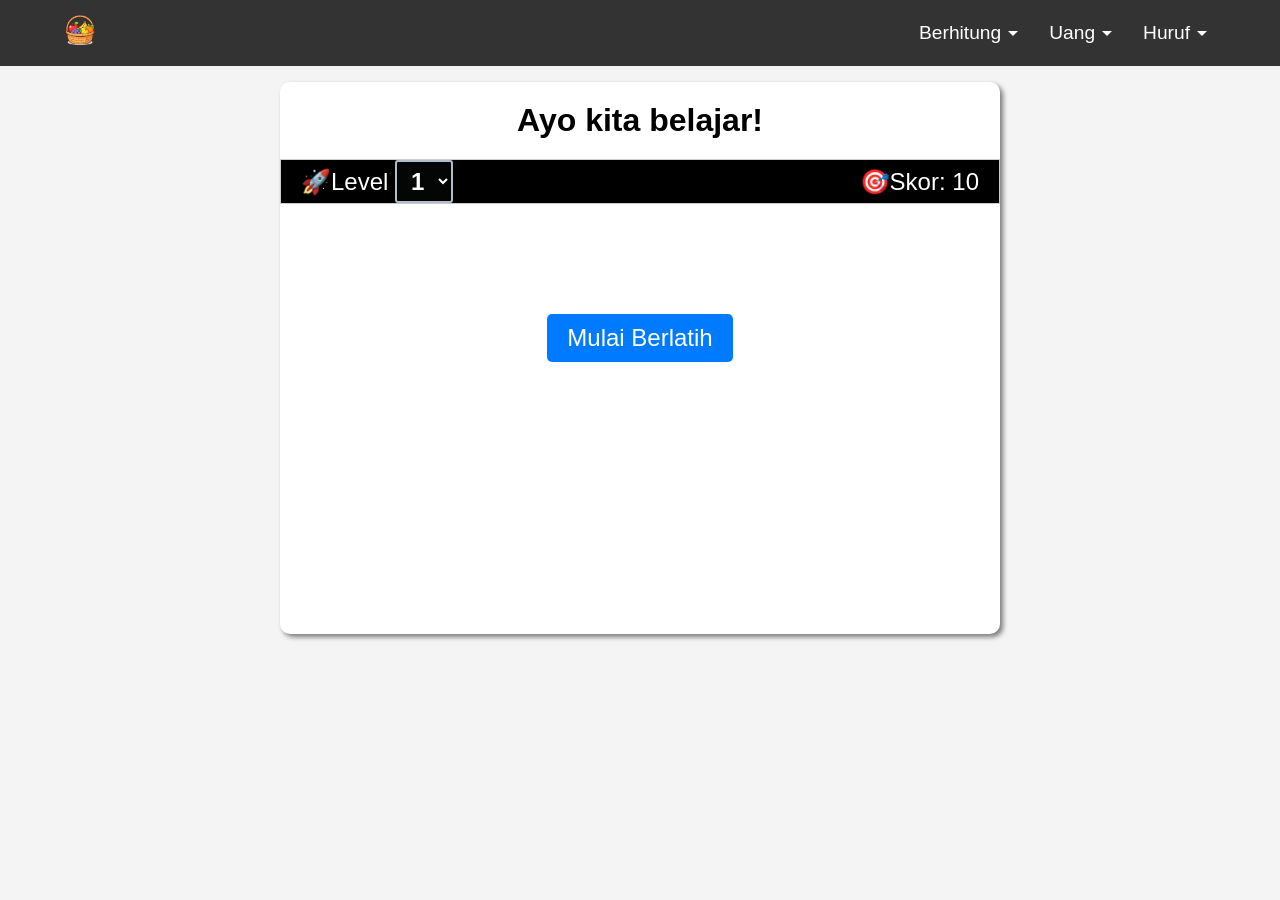
<file: index.html>
<!DOCTYPE html>
<html lang="en">

<head>
    <meta charset="UTF-8">
    <meta name="viewport" content="width=device-width, initial-scale=1.0">
    <title>Berhitung</title>
    <link rel="stylesheet" href="style.css">
</head>

<body>
    <nav class="navbar">
        <div class="container">
            <div class="logo">
                <img src="keranjang.png" alt="">
            </div>
            <div class="laysubmenu">
                <div class="dropdown">
                    <button class="dropbtn" onclick="show(this)">
                        <span>Berhitung</span>
                        <svg xmlns="http://www.w3.org/2000/svg" height="24px" viewBox="0 -960 960 960" width="24px"
                            fill="#5f6368">
                            <path d="M480-360 280-560h400L480-360Z" />
                        </svg></button>
                    <div class="dropdown-content">
                        <div>
                            <ul>
                                <li><a href="index.html" class="active">🔢Hitung Buah</a></li>
                                <li><a href="tambah.html">➕Penjumlahan</a></li>
                                <li><a href="kurang.html">➖Pengurangan</a></li>
                            </ul>
                        </div>
                    </div>
                </div>

                <div class="dropdown">
                    <button class="dropbtn" onclick="show(this)">
                        <span>Uang</span>
                        <svg xmlns="http://www.w3.org/2000/svg" height="24px" viewBox="0 -960 960 960" width="24px"
                            fill="#5f6368">
                            <path d="M480-360 280-560h400L480-360Z" />
                        </svg>
                    </button>

                    <div class="dropdown-content">
                        <div>
                            <ul>
                            <li><a href="uang.html">💸Tebak Uang</a></li>
                            <li><a href="jmluang.html">💰Jumlah Uang</a></li>
                            <li><a href="beriuang.html">💰Beri Uang</a></li>
                            
                            </ul>
                        </div>
                    </div>

                </div>

                <div class="dropdown">
                    <button class="dropbtn" onclick="show(this)">
                        <span>Huruf</span>
                        <svg xmlns="http://www.w3.org/2000/svg" height="24px" viewBox="0 -960 960 960" width="24px"
                            fill="#5f6368">
                            <path d="M480-360 280-560h400L480-360Z" />
                        </svg>
                    </button>
                    <div class="dropdown-content">
                        <div>
                            <ul>
                            <li><a href="tebakhuruf.html">Tebak Huruf</a></li>
                            <li><a href="ejakata.html">Eja Kata</a></li>
                            </ul>
                        </div>
                    </div>
                </div>
            </div>

            <div class="hamburger">
                <span></span>
                <span></span>
                <span></span>
            </div>
        </div>
    </nav>
    <main>
        <h1>Ayo kita belajar!</h1>
        <div class="submenu">
            <div class="leveldiv">
                <label for="level">🚀Level</label>
                <select name="level" id="level">
                    <option value="1">1</option>
                    <option value="2">2</option>
                    <option value="3">3</option>
                    <option value="4">4</option>
                </select>
            </div>
            <div id="info-skor">🎯Skor: 10</div>
        </div>
        <div class="main-content">
            
            <div class="dflex"><button id="next" class="btn btn-primary">Mulai Berlatih</button></div>            
            <div class="response hilang">👎🏻 salah</div>
            <div class="soal-emoji dflex hilang"></div>
            <div class="pilihan dflex hilang">
                <button class="btnpilihan btn">2</button>
                <button class="btnpilihan btn">3</button>
                <button class="btnpilihan btn">4</button>
                <button class="btnpilihan btn">5</button>
            </div>
        </div>
    </main>
    <script src="script.js"></script>
    <script>
        const next = document.getElementById('next')
        
        const level = document.getElementById("level")
        const buah = ["🍎", "🍏", "🍐", "🍊", "🍋", "🍌", "🍉", "🍓", "🥭", "🍍", "🥝", "🍅"]
        const emoji = document.querySelector('.soal-emoji')
        const pilihan = document.querySelector(".pilihan")
        const infoSkor = document.getElementById("info-skor")
        const response =document.querySelector(".response")
        let index = 0
        let skor = 0
        let level_1 = [2, 3, 4, 5, 6, 7]
        let level_2 = [5, 6, 7, 8, 9, 10]
        let level_3 = [8, 9, 10, 11, 12, 13]
        let level_4 = [10, 11, 12, 13, 14, 15]
        let soal_acak = []
        let index_soal = 0
        let curlevel = 1

        next.addEventListener('click', e => {
            if (index_soal == 0) {
                curlevel = level.value
                soal_acak = cekLevel(curlevel)
                emoji.classList.remove("hilang")
                pilihan.classList.remove("hilang")
            }
            if (index_soal < soal_acak.length) {
                next.classList.add('hilang')
                speak("Hitunglah jumlah buah berikut ini!")
                const jumlah = soal_acak[index_soal]
                
                const tampilan = tampilanBuah(jumlah)
                emoji.innerHTML = `<div><div style="font-size:1.5rem;text-align:center;">Hitunglah jumlah buah berikut ini!</div><div style="display:flex;flex-wrap:wrap; font-size:2.5rem;justify-content:center;">${tampilan}</div></div>`
                pilihan.innerHTML = ""
                const pil = [
                    jumlah,
                    jumlah + 1,
                    jumlah + 2,
                    jumlah - 1
                ].sort(() => Math.random() - 0.5);

                pil.forEach(p => {
                    const btn = document.createElement("button");
                    btn.textContent = p;
                    btn.classList.add("btnpilihan")
                    btn.classList.add("btn")

                    btn.onclick = () => {
                        setTimeout(() => {
                            cekJawaban(p, jumlah);
                        }, 200)
                    }
                    pilihan.appendChild(btn);

                })

                index_soal++
            }
            else {
                index_soal = 0
                curlevel++
                level.value = curlevel
                next.classList.remove('hilang')
                next.textContent = "level " + level.value
                pilihan.innerHTML = ""
                emoji.classList.add("hilang")
                if (curlevel > 4) {
                    next.textContent = 'Selesai'
                    soal.textContent = 'Selamat Anda Telah Menyelesaikan Semua Level'
                    speak("Selamat Anda telah menyelesaikan semua level, terima kasih telah bermain!")
                }else{
                    speak(`Selamat Anda naik ke level ${curlevel}, ayo kita lanjutkan permainannya!`)

                }
            }
        })

        level.addEventListener("change", e => {
            index_soal = 0;
            next.classList.remove('hilang')
            pilihan.innerHTML = ""
            emoji.classList.add("hilang")
            next.textContent = "level " + level.value
          
        })
        emoji.addEventListener("click", e => {
            const box = e.target.closest(".emoji-box");
            if (!box) return; // bukan klik emoji-box
            box.classList.toggle("transparan")
        })

        function cekLevel(lev) {
            let temp = []
            if (lev == 1) {
                temp = level_1
            } else if (lev == 2) {
                temp = level_2
            } else if (lev == 3) {
                temp = level_3
            } else if (lev == 4) {
                temp = level_4
            }
            return shuffleArray(temp)
        }

        function shuffleArray(array) {
            for (let i = array.length - 1; i > 0; i--) {
                let j = Math.floor(Math.random() * (i + 1));
                // Tukar elemen
                [array[i], array[j]] = [array[j], array[i]];
            }
            return array;
        }


        function tampilanBuah(jumlah) {
            let tampilan = ""
            let jenis = buah[Math.floor(Math.random() * buah.length)]
            for (let i = 0; i < jumlah; i++) {
                tampilan += `<div class="emoji-box">${jenis}</div>`
            }
            return tampilan

        }


        async function cekJawaban(pilih, benar) {
            if (pilih === benar) {
                emoji.innerHTML = ""
                pilihan.innerHTML = ""
                skor++
                infoSkor.innerHTML = `🎯Skor: ${skor}`
                //document.querySelector(".skor").textContent = `🎯skor: ${skor}`
                response.innerHTML="👍🏻Benar"
                response.classList.remove("hilang")
                await speak(`benar, jawabannya ${benar}`)
                response.classList.add("hilang")
                next.click()
            }
            else {
                emoji.classList.add("hilang")
                pilihan.classList.add("hilang")
                response.innerHTML="👎🏻Salah"
                response.classList.remove("hilang")
                await speak("Jawaban salah, coba lagi!")
                emoji.classList.remove("hilang")
                pilihan.classList.remove("hilang")
                response.classList.add("hilang")

            }

        }


        function speak(text) {
            return new Promise((resolve) => {
                const u = new SpeechSynthesisUtterance(text);
                u.lang = "id-ID";
                u.rate = 1;
                u.pitch = 1;
                u.volume = 1;

                u.onend = () => {
                    resolve(); // selesai berbicara
                };

                speechSynthesis.cancel();
                speechSynthesis.speak(u);
            });
        }

        speak("Halo ibrahim abdulah haris. selamat datang di permainan menghitung, silahkan klik tombol mulai untuk memulai permainan")
    </script>
</body>

</html>
</file>
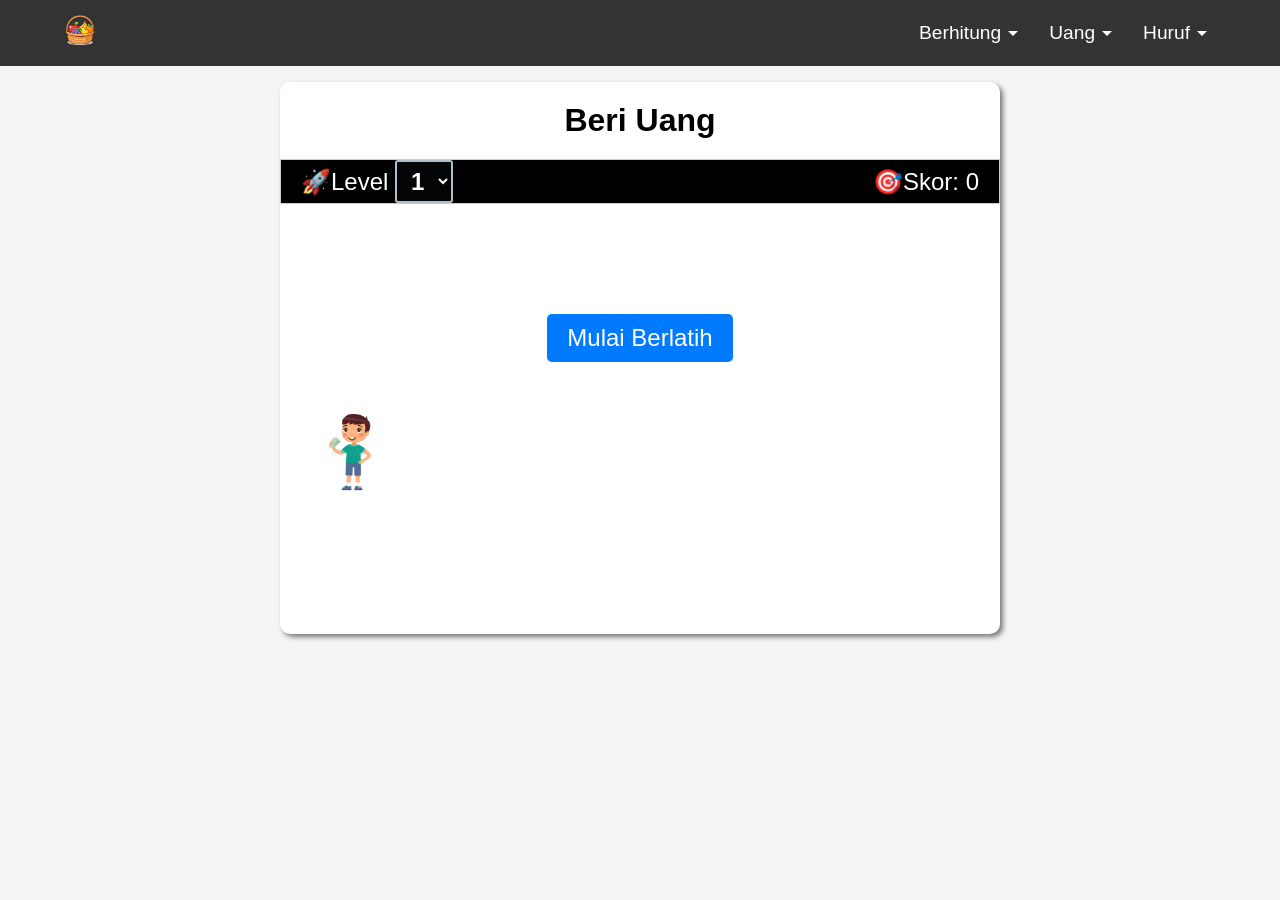
<file: beriuang.html>
<!DOCTYPE html>
<html lang="en">

<head>
    <meta charset="UTF-8">
    <meta name="viewport" content="width=device-width, initial-scale=1.0">
    <title>Berhitung</title>
    <link rel="stylesheet" href="style.css">
    <style>
        .uangdiv {
            display: flex;
            justify-content: center;
            align-items: center;
            flex-wrap: wrap;
            gap: 12px;
        }

        .uangdiv.hilang {
            display: none;
        }

        .beri {
            display: flex;
            justify-content: center;
            align-items: center;
            margin-top: 20px;
            margin-bottom: 20px;
        }

        .laybox {
            display: flex;
        }

        .uangcard {
            max-width: 150px;
            cursor: pointer;
            transition: 0.3s;
        }

        .uangcard:active {
            transform: scale(0.9);
        }

        .layuang {
            display: flex;
            gap: 12px;
            flex-wrap: wrap;
            align-items: center;
            justify-content: center;
        }

        .boxuang {
            display: flex;
            flex-wrap: wrap;
            align-items: top;
            gap: 12px;
        }

        .boxuang>* {
            flex-shrink: 0;
            flex-grow: 0;
        }

        .layuang.hilang {
            display: none;
        }
    </style>
</head>

<body>
    <nav class="navbar">
        <div class="container">
            <div class="logo">
                <img src="keranjang.png" alt="">
            </div>
            <div class="laysubmenu">
                <div class="dropdown">
                    <button class="dropbtn" onclick="show(this)">
                        <span>Berhitung</span>
                        <svg xmlns="http://www.w3.org/2000/svg" height="24px" viewBox="0 -960 960 960" width="24px"
                            fill="#5f6368">
                            <path d="M480-360 280-560h400L480-360Z" />
                        </svg></button>
                    <div class="dropdown-content">
                        <div>
                            <ul>
                                <li><a href="index.html" class="active">🔢Hitung Buah</a></li>
                                <li><a href="tambah.html">➕Penjumlahan</a></li>
                                <li><a href="kurang.html">➖Pengurangan</a></li>
                            </ul>
                        </div>
                    </div>
                </div>

                <div class="dropdown">
                    <button class="dropbtn" onclick="show(this)">
                        <span>Uang</span>
                        <svg xmlns="http://www.w3.org/2000/svg" height="24px" viewBox="0 -960 960 960" width="24px"
                            fill="#5f6368">
                            <path d="M480-360 280-560h400L480-360Z" />
                        </svg>
                    </button>

                    <div class="dropdown-content">
                        <div>
                            <ul>
                                <li><a href="uang.html">💸Tebak Uang</a></li>
                                <li><a href="jmluang.html">💰Jumlah Uang</a></li>
                                <li><a href="beriuang.html">💰Beri Uang</a></li>

                            </ul>
                        </div>
                    </div>

                </div>

                <div class="dropdown">
                    <button class="dropbtn" onclick="show(this)">
                        <span>Huruf</span>
                        <svg xmlns="http://www.w3.org/2000/svg" height="24px" viewBox="0 -960 960 960" width="24px"
                            fill="#5f6368">
                            <path d="M480-360 280-560h400L480-360Z" />
                        </svg>
                    </button>
                    <div class="dropdown-content">
                        <div>
                            <ul>
                                <li><a href="tebakhuruf.html">Tebak Huruf</a></li>
                                <li><a href="ejakata.html">Eja Kata</a></li>
                            </ul>
                        </div>
                    </div>
                </div>
            </div>

            <div class="hamburger">
                <span></span>
                <span></span>
                <span></span>
            </div>
        </div>
    </nav>
    <main>
        <h1>Beri Uang</h1>
        <div class="submenu">
            <div class="leveldiv">
                <label for="level">🚀Level</label>
                <select name="level" id="level">
                    <option value="1">1</option>
                    <option value="2">2</option>
                    <option value="3">3</option>
                    <option value="4">4</option>
                </select>
            </div>
            <div id="info-skor">🎯Skor: 0</div>
        </div>
        <div class="main-content">

            <div class="soal-teks"></div>
            <div class="uangplus">
            </div>
            <div class="dflex"><button id="next" class="btn btn-primary">Mulai Berlatih</button></div>



            <div class="response hilang">👎🏻 salah</div>

            <div class="layuang hilang"></div>
            <div class="beri">
                <button id="btnberi" class="btn hilang">Berikan</button>
            </div>
            <div class="laybox hilang">
                <div class="boxuang"></div>
                <img src="anak.png" alt="" style="height: 100px;">
            </div>
            <div class="pilihan dflex hilang">

            </div>
        </div>
    </main>
    <script src="script.js"></script>
    <script>
        const next = document.getElementById('next')
        const uang = { 1000: '1ribu', 2000: '2ribu', 5000: '5ribu', 10000: '10ribu', 20000: '20ribu', 50000: '50ribu', 100000: '100ribu' }

        uangArray = [1000, 2000, 5000, 10000, 20000, 50000, 100000]
        const levelData = {
            1: [2000, 3000, 4000, 6000, 7000, 8000],
            2: [9000, 10000, 11000, 12000, 13000, 14000],
            3: [15000, 16000, 17000, 18000, 19000, 20000],
            4: [50000, 60000, 70000, 80000, 90000, 150000]
        };
        let index = 0
        const emoji = document.querySelector('.soal-emoji')
        const soalteks = document.querySelector(".soal-teks")
        const pilihan = document.querySelector(".pilihan")
        const infoSkor = document.getElementById("info-skor")
        const response = document.querySelector(".response")
        const layuang = document.querySelector(".layuang")
        const laybox = document.querySelector(".laybox")
        const boxuang = document.querySelector(".boxuang")
        const uangplus = document.querySelector(".uangplus")
        const level = document.getElementById("level")
        const btnberi = document.getElementById("btnberi")

        let skor = 0
        let curlevel = 1
        let soal_acak = []
        let index_soal = 0
        //const tingkat = document.querySelector('#tingkat')


        level.addEventListener("change", e => {
            index_soal = 0;
            next.classList.remove('hilang')
            boxuang.innerHTML = ""
            pilihan.innerHTML = ""
            layuang.innerHTML = ""
            soalteks.innerHTML = ""
            btnberi.classList.add("hilang")
            laybox.classList.add("hilang")
            next.textContent = "level " + level.value
            console.log(level.value)
        })
        layuang.addEventListener("click", e => {
            const box = e.target.closest(".uangcard");
            if (!box) return; // bukan klik emoji-box
            boxuang.appendChild(e.target.cloneNode())
            box.classList.toggle("transparan")
        })
        boxuang.addEventListener('click', (e) => {
            if (e.target.tagName === 'IMG') {
                boxuang.removeChild(e.target)
            }
        })
        //buahan.addEventListener('click', (e) => {
        //   if(e.target.tagName === 'IMG'){
        //     const pilihan = parseInt(e.target.dataset.nominal)
        //   const benar = soal_acak[index_soal-1]
        // boxuang.appendChild(e.target.cloneNode())
        //}
        //})

        function cekLevel(lev) {
            let temp = levelData[lev] || [];
            return shuffleArray(temp)
        }

        function shuffleArray(array) {
            for (let i = array.length - 1; i > 0; i--) {
                let j = Math.floor(Math.random() * (i + 1));
                // Tukar elemen
                [array[i], array[j]] = [array[j], array[i]];
            }
            return array;
        }

        async function cekJawaban(pilih, benar) {
            console.log(pilih, benar)
            if (pilih === benar) {
                index_soal++
                skor++
                infoSkor.innerHTML = `🎯Skor: ${skor}`
                //document.querySelector(".skor").textContent = `🎯skor: ${skor}`
                //await delay(300);
                layuang.classList.add("hilang")
                btnberi.classList.add("hilang")
                boxuang.innerHTML = ''
                soalteks.innerHTML = ''
                pilihan.classList.add("hilang")
                response.innerHTML = "👍🏻Benar"
                response.classList.remove("hilang")
                await speak(`hebat, jawaban kamu benar`)
                btnberi.classList.remove("hilang")
                response.classList.add("hilang")
                next.click()
            }
            else {
                //await delay(300);
                layuang.classList.add("hilang")
                laybox.classList.add("hilang")
                pilihan.classList.add("hilang")
                soalteks.classList.add("hilang")
                boxuang.innerHTML = ''
                response.innerHTML = "👎🏻Salah"
                response.classList.remove("hilang")
                btnberi.classList.add("hilang")
                await speak("Jawaban salah, coba lagi!")
                soalteks.classList.remove("hilang")
                btnberi.classList.remove("hilang")
                response.classList.add("hilang")
                layuang.classList.remove("hilang")
                pilihan.classList.remove("hilang")
                laybox.classList.remove("hilang")



            }

        }

        function cekLevel(lev) {
            let temp = levelData[lev] || [];
            return shuffleArray(temp)
        }


        function speak(text) {
            return new Promise((resolve) => {
                const u = new SpeechSynthesisUtterance(text);
                u.lang = "id-ID";
                u.rate = 1;
                u.pitch = 1;
                u.volume = 1;

                u.onend = () => {
                    resolve(); // selesai berbicara
                };

                speechSynthesis.cancel();
                speechSynthesis.speak(u);
            });
        }
        next.addEventListener('click', e => {
            if (index_soal == 0) {
                curlevel = level.value
                soal_acak = cekLevel(curlevel)
                layuang.classList.remove('hilang')
                laybox.classList.remove("hilang")
                btnberi.classList.remove("hilang")
            }
            if (index_soal < soal_acak.length) {
                btnberi.classList.remove("hilang")
                soalteks.classList.remove("hilang")
                next.classList.add('hilang')
                laybox.classList.remove('hilang')
                layuang.classList.remove("hilang")
                const soaltampil = soal_acak[index_soal]
                console.log(soaltampil)

                //let jumlah = soaltampil.reduce((a, b) => a + b, 0);
                //console.log(jumlah)
                let tampilan = ""
                tampiluang(uangArray)

                //tampilan=`<div class="kiri" style="font-size:40px;padding-right:9px;">${soaltampil[0]}</div><div style="text-align:center;font-size:40px"> - </div><div class="kanan" style="font-size:40px;padding-left:9px;"> ${soaltampil[1]} =</div><div style="grid-column: 1 / -1;display:flex;justify-content:center;font-size:3rem;">${tampilanBuahmin(soaltampil[0],soaltampil[1])}</div>`
                soalteks.innerHTML = `<p data-pertanyaan="${soaltampil}">${soaltampil}</p>`
                speak(`berikanlah uang sebanyak ${soaltampil} kepada anak tersebut`)
                //laytambah.innerHTML = tampilan


                //index_soal++
            }
            else {
                index_soal = 0
                curlevel++
                level.value = curlevel
                next.classList.remove('hilang')
                next.textContent = "level " + level.value
                pilihan.innerHTML = ""
                if (curlevel > Object.keys(levelData).length) {
                    next.textContent = 'Selesai'
                    btnberi.classList.add("hilang")
                    setTimeout(() => {
                        speak("Selamat Anda telah menyelesaikan semua level, terima kasih telah bermain!")
                    }, 1000);
                } else {
                    speak(`Selamat Anda naik ke level ${curlevel}, ayo kita lanjutkan permainannya!`)
                }
            }
        })

        btnberi.addEventListener('click', () => {
            const pilihan = boxuang.querySelectorAll('img')

            let total = 0
            pilihan.forEach(el => {
                total += parseInt(el.dataset.nominal)

            })
            console.log(total)
            const benar = parseInt(soalteks.children[0].dataset.pertanyaan)
            console.log(`benar =${benar}`)
            cekJawaban(total, benar)
        })
        function tampiluang(arr) {
            layuang.innerHTML = ""
            arr.forEach(a => {
                const img = document.createElement("img")
                img.src = `uang/${uang[a]}.jpg`
                img.dataset.nominal = a
                img.classList.add('uangcard')
                img.style.width = 150 + 'px'
                layuang.appendChild(img)
            })
        }

        speak("Halo ibrahim abdulah haris. mari kita bermain menjumlahkan uang, silahkan klik tombol mulai untuk memulai permainan")
    </script>
</body>

</html>
</file>
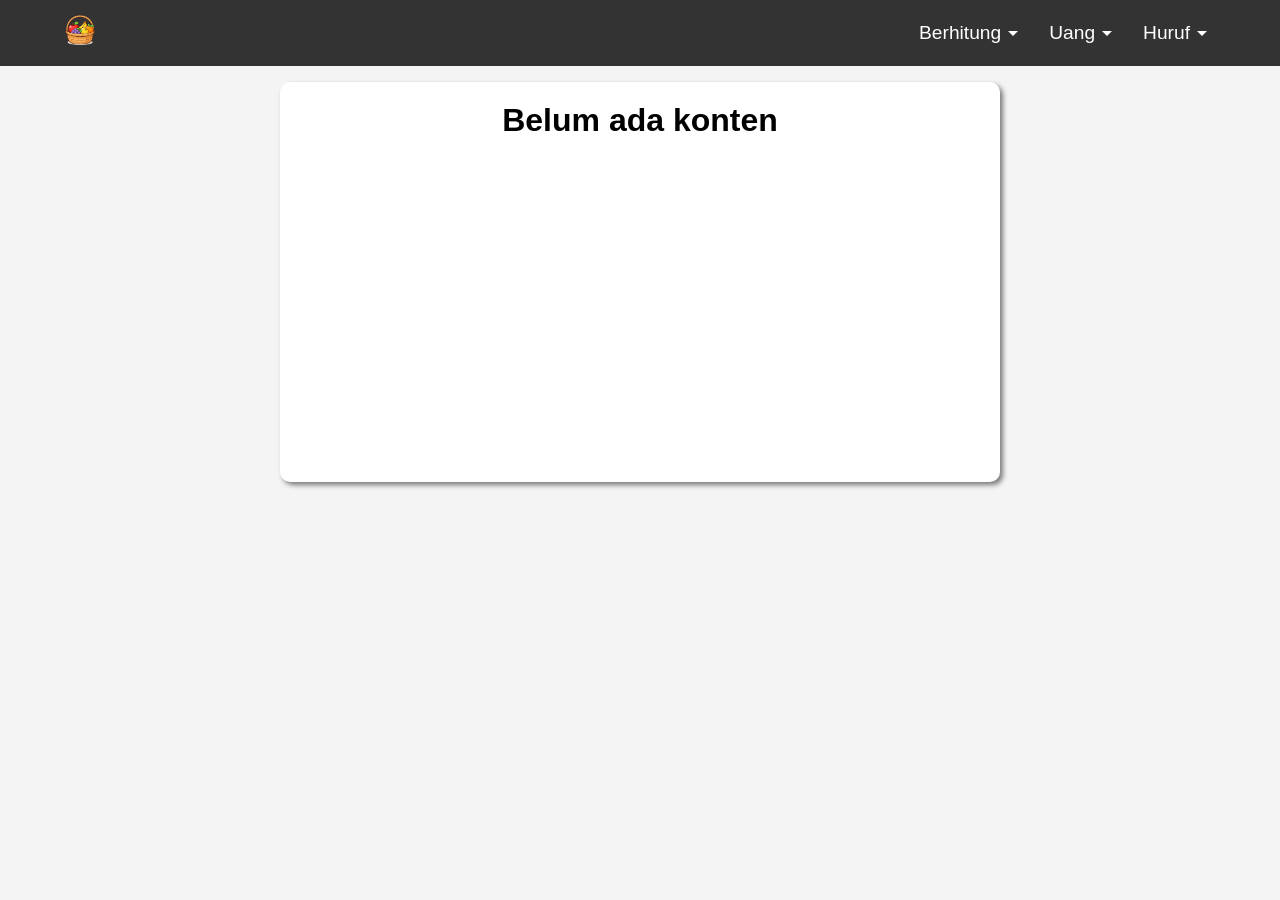
<file: ejakata.html>
<!DOCTYPE html>
<html lang="en">

<head>
    <meta charset="UTF-8">
    <meta name="viewport" content="width=device-width, initial-scale=1.0">
    <title>huruf</title>
    <link rel="stylesheet" href="style.css">
    <link href='https://fonts.googleapis.com/css?family=Poppins' rel='stylesheet'>
    
</head>

<body>
    <nav class="navbar">
        <div class="container">
            <div class="logo">
                <img src="keranjang.png" alt="">
            </div>
            <div class="laysubmenu">
                <div class="dropdown">
                    <button class="dropbtn" onclick="show(this)">
                        <span>Berhitung</span>
                        <svg xmlns="http://www.w3.org/2000/svg" height="24px" viewBox="0 -960 960 960" width="24px"
                            fill="#5f6368">
                            <path d="M480-360 280-560h400L480-360Z" />
                        </svg></button>
                    <div class="dropdown-content">
                        <div>
                            <ul>
                                <li><a href="index.html" class="active">🔢Hitung Buah</a></li>
                                <li><a href="tambah.html">➕Penjumlahan</a></li>
                                <li><a href="kurang.html">➖Pengurangan</a></li>
                            </ul>
                        </div>
                    </div>
                </div>

                <div class="dropdown">
                    <button class="dropbtn" onclick="show(this)">
                        <span>Uang</span>
                        <svg xmlns="http://www.w3.org/2000/svg" height="24px" viewBox="0 -960 960 960" width="24px"
                            fill="#5f6368">
                            <path d="M480-360 280-560h400L480-360Z" />
                        </svg>
                    </button>

                    <div class="dropdown-content">
                        <div>
                            <ul>
                                <li><a href="uang.html">💸Tebak Uang</a></li>
                                <li><a href="jmluang.html">💰Jumlah Uang</a></li>
                                <li><a href="beriuang.html">💰Beri Uang</a></li>

                            </ul>
                        </div>
                    </div>

                </div>

                <div class="dropdown">
                    <button class="dropbtn" onclick="show(this)">
                        <span>Huruf</span>
                        <svg xmlns="http://www.w3.org/2000/svg" height="24px" viewBox="0 -960 960 960" width="24px"
                            fill="#5f6368">
                            <path d="M480-360 280-560h400L480-360Z" />
                        </svg>
                    </button>
                    <div class="dropdown-content">
                        <div>
                            <ul>
                                <li><a href="tebakhuruf.html">Tebak Huruf</a></li>
                                <li><a href="ejakata.html">Eja Kata</a></li>
                            </ul>
                        </div>
                    </div>
                </div>
            </div>

            <div class="hamburger">
                <span></span>
                <span></span>
                <span></span>
            </div>
        </div>
    </nav>
    <main>
   
        <h1>Belum ada konten</h1>
    </main>
    <script src="script.js"></script>
    
</body>

</html>
</file>
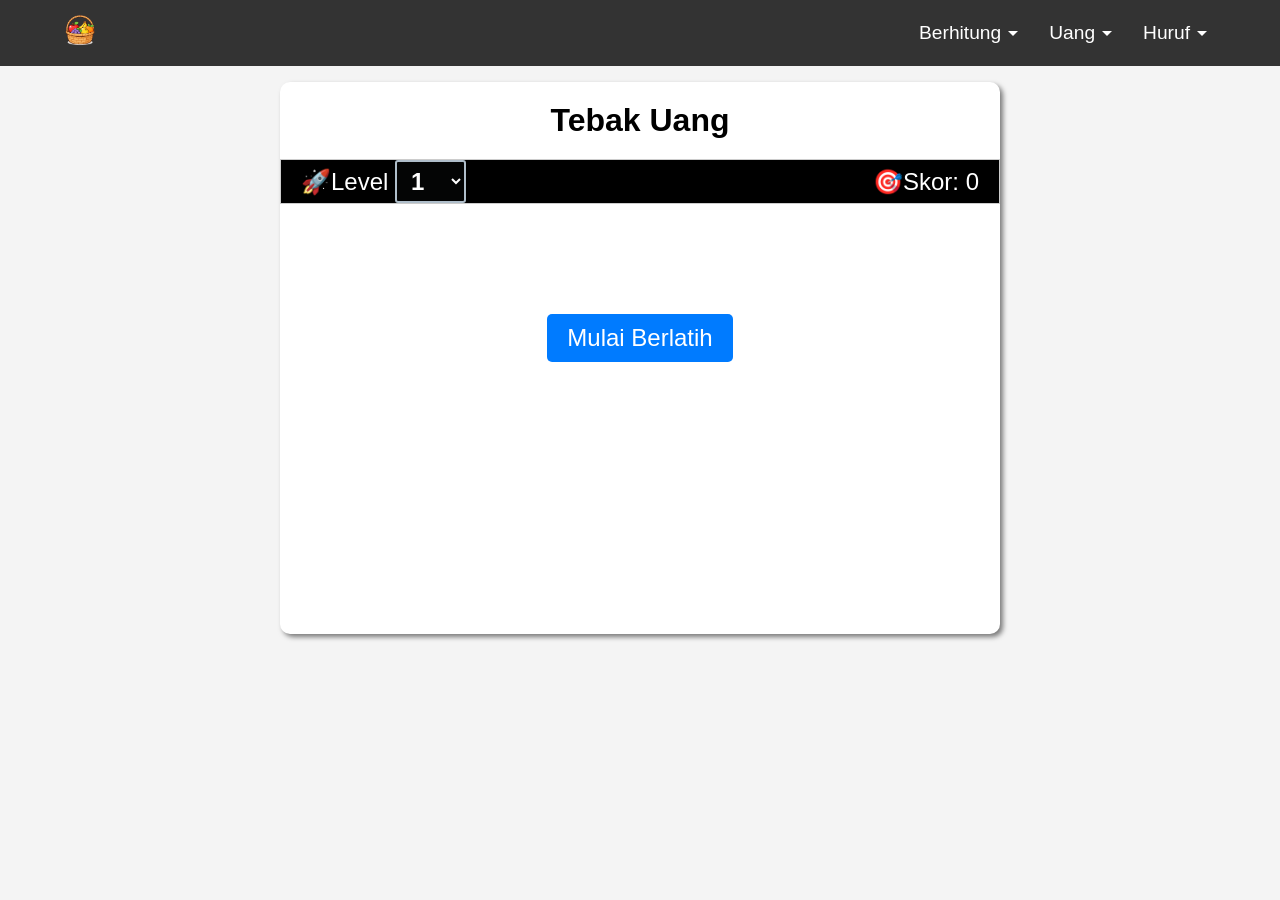
<file: jmluang.html>
<!DOCTYPE html>
<html lang="en">

<head>
    <meta charset="UTF-8">
    <meta name="viewport" content="width=device-width, initial-scale=1.0">
    <title>Berhitung</title>
    <link rel="stylesheet" href="style.css">
    <style>
        .uangdiv {
            display: flex;
            justify-content: center;
            align-items: center;
            flex-wrap: wrap;
            gap: 12px;
        }

        .uangdiv.hilang {
            display: none;
        }

        .uang-btn {
            max-width: 150px;
            cursor: pointer;
            transition: 0.3s;
        }
        .uang-btn.transparan{
            opacity: 0.5;
            transform: scale(0.9);
        }
   
        .layuang{
            display: flex;
            gap:12px;
            flex-wrap: wrap;
            align-items: center;
            justify-content: center;
        }
        .layuang.hilang{
        display: none;
        }
    </style>
</head>

<body>
    <nav class="navbar">
        <div class="container">
            <div class="logo">
                <img src="keranjang.png" alt="">
            </div>
            <div class="laysubmenu">
                <div class="dropdown">
                    <button class="dropbtn" onclick="show(this)">
                        <span>Berhitung</span>
                        <svg xmlns="http://www.w3.org/2000/svg" height="24px" viewBox="0 -960 960 960" width="24px"
                            fill="#5f6368">
                            <path d="M480-360 280-560h400L480-360Z" />
                        </svg></button>
                    <div class="dropdown-content">
                        <div>
                            <ul>
                                <li><a href="index.html" class="active">🔢Hitung Buah</a></li>
                                <li><a href="tambah.html">➕Penjumlahan</a></li>
                                <li><a href="kurang.html">➖Pengurangan</a></li>
                            </ul>
                        </div>
                    </div>
                </div>

                <div class="dropdown">
                    <button class="dropbtn" onclick="show(this)">
                        <span>Uang</span>
                        <svg xmlns="http://www.w3.org/2000/svg" height="24px" viewBox="0 -960 960 960" width="24px"
                            fill="#5f6368">
                            <path d="M480-360 280-560h400L480-360Z" />
                        </svg>
                    </button>

                    <div class="dropdown-content">
                        <div>
                            <ul>
                                <li><a href="uang.html">💸Tebak Uang</a></li>
                                <li><a href="jmluang.html">💰Jumlah Uang</a></li>
                                <li><a href="beriuang.html">💰Beri Uang</a></li>

                            </ul>
                        </div>
                    </div>

                </div>

                <div class="dropdown">
                    <button class="dropbtn" onclick="show(this)">
                        <span>Huruf</span>
                        <svg xmlns="http://www.w3.org/2000/svg" height="24px" viewBox="0 -960 960 960" width="24px"
                            fill="#5f6368">
                            <path d="M480-360 280-560h400L480-360Z" />
                        </svg>
                    </button>
                    <div class="dropdown-content">
                        <div>
                            <ul>
                                <li><a href="tebakhuruf.html">Tebak Huruf</a></li>
                                <li><a href="ejakata.html">Eja Kata</a></li>
                            </ul>
                        </div>
                    </div>
                </div>
            </div>

            <div class="hamburger">
                <span></span>
                <span></span>
                <span></span>
            </div>
        </div>
    </nav>
    <main>
        <h1>Tebak Uang</h1>
        <div class="submenu">
            <div class="leveldiv">
                <label for="level">🚀Level</label>
                <select name="level" id="level">
                    <option value="1">1</option>
                    <option value="2">2</option>
                    <option value="3">3</option>
                    <option value="4">4</option>
                    <option value="5">5</option>
                    <option value="6">6</option>
                    <option value="7">7</option>
                    <option value="8">8</option>
                    <option value="9">9</option>
                    <option value="10">10</option>
                </select>
            </div>
            <div id="info-skor">🎯Skor: 0</div>
        </div>
        <div class="main-content">

            <div class="dflex"><button id="next" class="btn btn-primary">Mulai Berlatih</button></div>
            <div class="uangplus">

            </div>
            <div class="response hilang">👎🏻 salah</div>

                <div class="layuang hilang"></div>
            <div class="pilihan dflex hilang">
                <button class="btnpilihan btn">2</button>
                <button class="btnpilihan btn">3</button>
                <button class="btnpilihan btn">4</button>
                <button class="btnpilihan btn">5</button>
            </div>
        </div>
    </main>
    <script src="script.js"></script>
    <script>
        const next = document.getElementById('next')
        const uang = { 1000: '1ribu', 2000: '2ribu',5000: '5ribu', 10000: '10ribu', 20000: '20ribu', 50000: '50ribu', 100000: '100ribu' }
        
        uangArray = [1000, 2000, 5000, 10000, 20000, 50000, 100000]
        const levelData = {
            1: [[1000, 1000], [2000, 1000], [2000, 2000], [2000, 1000, 1000], [2000, 2000, 1000], [2000, 2000, 2000], [1000, 1000, 1000, 1000], [2000, 1000, 1000, 1000], [2000, 2000, 1000, 1000], [2000, 2000, 2000, 2000]],
            2: [[1000, 1000, 1000, 1000, 1000], [2000, 1000, 1000, 1000, 1000], [2000, 2000, 1000, 1000, 1000], [2000, 2000, 2000, 1000, 1000], [2000, 2000, 2000, 2000, 1000], [2000, 2000, 2000, 2000, 2000], [5000, 1000], [5000, 2000], [5000, 5000], [5000, 2000, 1000]],
            3: [[5000, 5000], [5000, 1000, 1000, 1000], [5000, 2000, 1000], [5000, 2000, 2000, 1000], [5000, 5000, 5000]],
            4: [[10000, 1000], [10000, 2000], [10000, 5000], [10000, 2000, 2000, 1000], [10000, 10000]],
            5: [[10000, 10000], [10000, 10000, 10000], [10000, 10000, 10000, 10000], [10000, 10000, 10000, 10000, 10000], [10000, 10000, 10000, 10000, 5000]],
            6: [[20000, 10000], [20000, 20000], [20000, 20000, 10000], [20000, 20000, 20000], [20000, 20000, 20000, 20000]],
            7: [[20000, 20000, 20000, 20000, 20000], [10000, 10000, 10000, 10000, 10000], [20000, 20000, 20000, 20000, 10000], [5000, 5000], [5000, 5000, 5000, 5000]],
            8: [[50000, 10000], [50000, 20000], [50000, 50000], [50000, 20000, 20000, 10000], [50000, 20000, 10000, 10000, 10000]],
            9: [[50000, 50000], [50000, 50000, 50000], [50000, 50000, 50000, 50000], [50000, 50000, 50000, 50000, 50000], [50000]],
            10: [[100000, 100000], [100000, 100000, 100000], [100000, 100000, 100000, 100000], [100000, 100000, 100000, 100000, 100000], [100000, 50000], [100000, 50000, 50000], [100000, 100000, 50000, 50000]]

        };
        let index = 0
        const emoji = document.querySelector('.soal-emoji')
        const pilihan = document.querySelector(".pilihan")
        const infoSkor = document.getElementById("info-skor")
        const response = document.querySelector(".response")
        const layuang = document.querySelector(".layuang")
        const uangplus = document.querySelector(".uangplus")
        const level = document.getElementById("level")

        let skor = 0
        let curlevel = 1
        let soal_acak = []
        let index_soal = 0
        //const tingkat = document.querySelector('#tingkat')


       level.addEventListener("change", e => {
            index_soal = 0;    
            next.classList.remove('hilang')
            pilihan.innerHTML = ""
            layuang.innerHTML=""
            next.textContent = "level " + level.value
            console.log(level.value)
        })
        layuang.addEventListener("click", e => {
            const box = e.target.closest(".uang-btn");
            if (!box) return; // bukan klik emoji-box
            
            box.classList.toggle("transparan")
        })

        function cekLevel(lev) {
            let temp = levelData[lev] || [];
            return shuffleArray(temp)
        }

        function shuffleArray(array) {
            for (let i = array.length - 1; i > 0; i--) {
                let j = Math.floor(Math.random() * (i + 1));
                // Tukar elemen
                [array[i], array[j]] = [array[j], array[i]];
            }
            return array;
        }

        async function cekJawaban(pilih, benar) {
            if (pilih === benar) {
                index_soal++
                skor++
                infoSkor.innerHTML = `🎯Skor: ${skor}`
                //document.querySelector(".skor").textContent = `🎯skor: ${skor}`
                //await delay(300);
                layuang.classList.add("hilang")
                pilihan.classList.add("hilang")
                response.innerHTML = "👍🏻Benar"
                response.classList.remove("hilang")
                await speak(`hebat, jawaban kamu benar`)
                response.classList.add("hilang")
                next.click()
            }
            else {
                //await delay(300);
                layuang.classList.add("hilang")
                pilihan.classList.add("hilang")
                response.innerHTML = "👎🏻Salah"
                response.classList.remove("hilang")
                await speak("Jawaban salah, coba lagi!")
                response.classList.add("hilang")
                layuang.classList.remove("hilang")
                pilihan.classList.remove("hilang")
                


            }

        }

        function cekLevel(lev) {
            let temp = levelData[lev] || [];
            return shuffleArray(temp)
        }


        function speak(text) {
            return new Promise((resolve) => {
                const u = new SpeechSynthesisUtterance(text);
                u.lang = "id-ID";
                u.rate = 1;
                u.pitch = 1;
                u.volume = 1;

                u.onend = () => {
                    resolve(); // selesai berbicara
                };

                speechSynthesis.cancel();
                speechSynthesis.speak(u);
            });
        }
        next.addEventListener('click', e => {
            if (index_soal == 0) {
                curlevel = level.value
                soal_acak = cekLevel(curlevel)
                layuang.classList.remove('hilang')
                pilihan.classList.remove("hilang")
            }
            if (index_soal < soal_acak.length) {
                next.classList.add('hilang')
                pilihan.classList.remove('hilang')
                layuang.classList.remove("hilang")
                const soaltampil = soal_acak[index_soal]
                
                let jumlah = soaltampil.reduce((a, b) => a + b, 0);
                console.log(jumlah)
                let tampilan=""
                tampiluang(soaltampil)
                
                //tampilan=`<div class="kiri" style="font-size:40px;padding-right:9px;">${soaltampil[0]}</div><div style="text-align:center;font-size:40px"> - </div><div class="kanan" style="font-size:40px;padding-left:9px;"> ${soaltampil[1]} =</div><div style="grid-column: 1 / -1;display:flex;justify-content:center;font-size:3rem;">${tampilanBuahmin(soaltampil[0],soaltampil[1])}</div>`
                
                speak(`berapakah jumlah uang berikut`)
                //laytambah.innerHTML = tampilan
                pilihan.innerHTML = ""
                const pil = [
                    jumlah,
                    jumlah + 1000,
                    jumlah + 2000,
                    jumlah - 1000
                ].sort(() => Math.random() - 0.5);

                pil.forEach(p => {
                    const btn = document.createElement("button");
                    btn.textContent = p;
                    btn.classList.add("btnpilihan")
                    btn.classList.add("btn")

                    btn.onclick = () => {
                        setTimeout(() => {
                            cekJawaban(p, jumlah);
                        }, 200)
                    }
                    pilihan.appendChild(btn);

                })

                index_soal++
            }
            else {
                index_soal = 0
                curlevel++
                level.value = curlevel
                next.classList.remove('hilang')
                next.textContent = "level " + level.value
                pilihan.innerHTML = ""
                if (curlevel > 10) {
                    next.textContent = 'Selesai'
                    setTimeout(() => {
                        speak("Selamat Anda telah menyelesaikan semua level, terima kasih telah bermain!")
                    }, 1000);
                    
                }else{
                    speak(`Selamat Anda naik ke level ${curlevel}, ayo kita lanjutkan permainannya!`)
                }
            }
        })


        function tampiluang(arr){
            layuang.innerHTML=""
            arr.forEach(a=>{
                const img=document.createElement("img")
                img.src=`uang/${uang[a]}.jpg`
                console.log(`uang/${uang[a]}`)
                img.classList.add('uang-btn')
                img.style.width=150+'px'
                layuang.appendChild(img)    
            })
        }

        speak("Halo ibrahim abdulah haris. mari kita bermain menjumlahkan uang, silahkan klik tombol mulai untuk memulai permainan")
    </script>
</body>

</html>
</file>
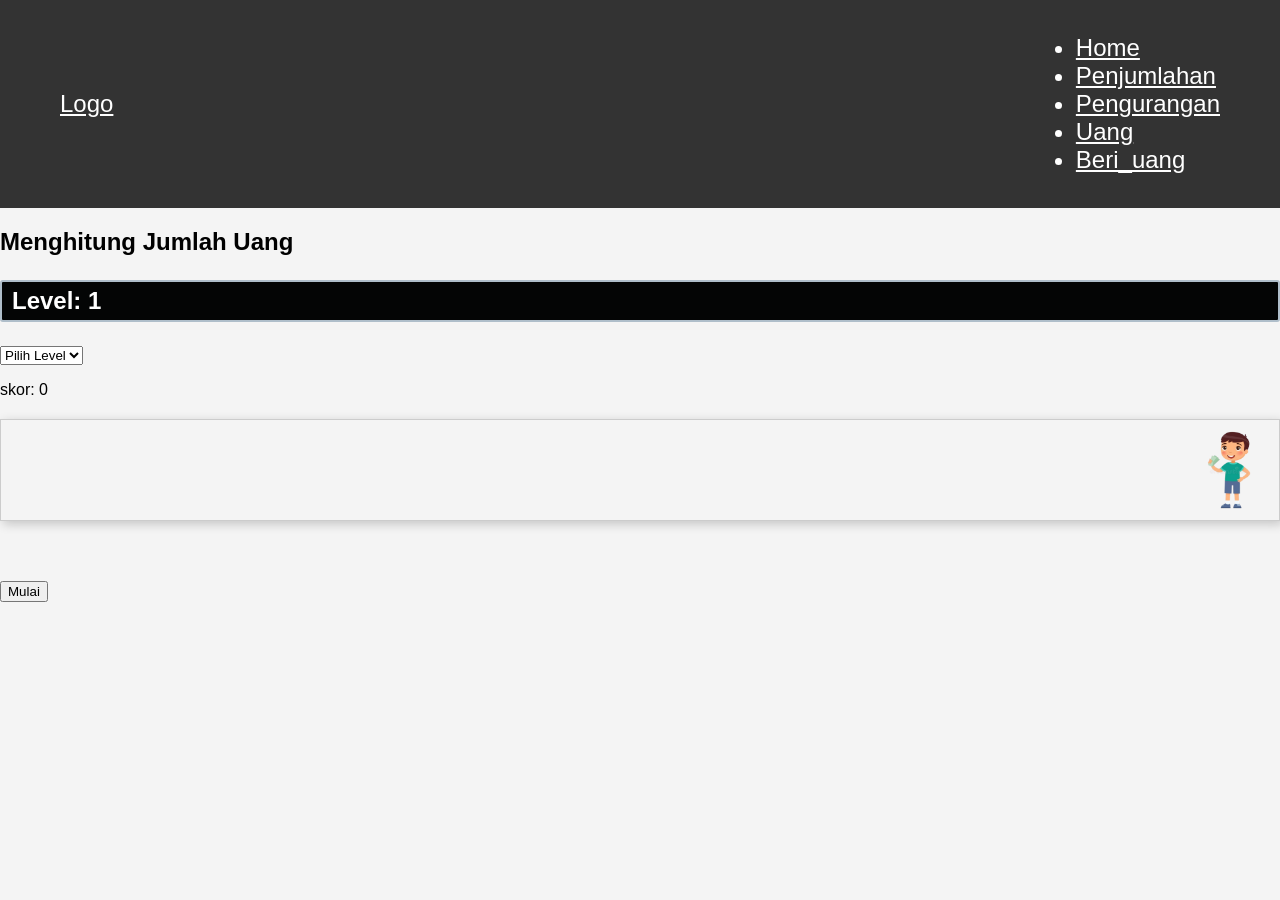
<file: jumlahuang.html>
<!DOCTYPE html>
<html lang="en">

<head>
    <meta charset="UTF-8">
    <meta name="viewport" content="width=device-width, initial-scale=1.0">
    <title>Document</title>
    <link rel="stylesheet" href="style.css">
    <style>
        .laybox{
            display: grid;
            grid-template-columns: 1fr 100px;
            gap: 20px;
            align-items: center;
            margin-top: 20px;
            width: 100%;
            border:1px solid #ccc;
            box-shadow: 3px 3px 10px rgba(0,0,0,0.2);
        }
        .laybox>img{
            height: 100px;
        }
        .boxuang{
            display: flex;
            flex-wrap: wrap;
            justify-content: center;
            gap: 10px;
            
        }
        .boxuang img{
            width: 100px;
        }
    </style>
</head>

<body>
    <nav class="navbar">
        <div class="container">
            <div class="logo">
                <a href="#">Logo</a>
            </div>

            <ul class="nav-menu">
                <li><a href="index.html">Home</a></li>
                <li><a href="tambah.html">Penjumlahan</a></li>
                <li><a href="kurang.html">Pengurangan</a></li>
                <li><a href="uang.html">Uang</a></li>
                <li><a href="jumlahuang.html" class="active">Beri_uang</a></li>
            </ul>

            <div class="hamburger">
                <span></span>
                <span></span>
                <span></span>
            </div>
        </div>
    </nav>
    <div class="layout">
        <h2>Menghitung Jumlah Uang</h2>
        <div class="info">
            <p id="level">Level: 1</p>
            <div><select name="tingkat" id="tingkat">
                    <option value="">Pilih Level</option>
                    <option value="1">Level 1</option>
                    <option value="2">Level 2</option>
                    <option value="3">Level 3</option>
                    <option value="4">Level 4</option>
                </select></div>
            <p id="skor">skor: 0</p>
        </div>
        <div class="soal"></div>
        <div class="buahan">
        </div>
        <div class="beri hilang">
            <button id="btnberi">Berikan</button>
        </div>
        <div class="laybox hilang">
            <div class="boxuang"></div>
            <img src="anak.png" alt="">
        </div>
        
        <div class="jawaban"></div>
        <div class="respon"></div>
        <button id="next">Mulai</button>
    </div>

    <script src="script.js"></script>
    <script>
        const uang=[
            {1000:'1ribu'},        
            {2000:'2ribu'},
            {5000:'5ribu'},
            {10000:'10ribu'},
            {20000:'20ribu'},
            {50000:'50ribu'},
            {100000:'100ribu'}
        ]
        uangArray = [2000,5000,10000,20000,50000,100000]
        const levelData = {
            1: [2000,3000,4000,6000,7000,8000],
            2: [9000,10000,11000,12000,13000,14000],
            3: [15000,16000,17000,18000,19000,20000],
            4: [50000,60000,70000,80000,90000,150000]
        };
        let index = 0
        const soal = document.querySelector('.soal')
        const jawaban = document.querySelector('.jawaban')
        const next = document.querySelector('#next')
        const infoLevel = document.querySelector('#level')
        const infoSkor = document.querySelector('#skor')
        const respon = document.querySelector('.respon')
        const buahan = document.querySelector('.buahan')
        const boxuang = document.querySelector('.boxuang')
        const btnberi = document.querySelector('#btnberi')
        const beridiv = document.querySelector('.beri')

        
        let level = 1
        let skor = 0
        let soal_acak = []
        let index_soal = 0
        const tingkat = document.querySelector('#tingkat')

        tingkat.addEventListener('change', () => {
            level = parseInt(tingkat.value)
            infoLevel.textContent = `🚀Level: ${level}`
            index_soal = 0
            soal_acak = cekLevel(level)
            next.textContent = `level ${level}`
            next.classList.remove('hilang')
            beridiv.classList.add('hilang')
            boxuang.innerHTML = ''
            document.querySelector('.laybox').classList.add('hilang')
            buahan.innerHTML = ''
             respon.textContent = ''
             jawaban.textContent = ''
        })

        buahan.addEventListener('click', (e) => {
            if(e.target.tagName === 'IMG'){
                const pilihan = parseInt(e.target.dataset.nominal)
                const benar = soal_acak[index_soal-1]
                boxuang.appendChild(e.target.cloneNode())
            }
        })

        boxuang.addEventListener('click', (e) => {
            if(e.target.tagName === 'IMG'){
                boxuang.removeChild(e.target)
            }
        })

        btnberi.addEventListener('click',()=>{
            const pilihan = boxuang.querySelectorAll('img')
            let total = 0
            pilihan.forEach(el=>{
                total += parseInt(el.dataset.nominal)
            })
            const benar = soal_acak[index_soal-1]
            cekJawaban(total, benar)
        })

        next.addEventListener('click', () => {
            respon.textContent = ''
            jawaban.textContent = ''
            beridiv.classList.remove('hilang')
            boxuang.innerHTML = ''
            document.querySelector('.laybox').classList.remove('hilang')
             if (index_soal == 0) {
                soal_acak = cekLevel(level)
                
             }
             if (index_soal < soal_acak.length) {
                next.textContent = 'Next'
                soal.textContent = `Berikan uang sebanyak ${soal_acak[index_soal]} rupiah`
                next.classList.add('hilang')
                const jumlah = soal_acak[index_soal]                
                speak(`berilah anak tersebut uang sebanyak ${jumlah} rupiah?`)         
                const tampilan = tampilanUang(uang)
                buahan.innerHTML = tampilan
                index_soal++
            }else{
                level++
                infoLevel.textContent = `🚀Level: ${level}`
                index_soal = 0
                soal_acak = cekLevel(level)
                next.textContent = `level ${level}`
                next.classList.remove('hilang')
                speak(`Selamat Anda naik ke level ${level}, silahkan klik tombol dibawah untuk melanjutkan permainannya!`)
                if (level > 4) {
                    next.textContent = 'Selesai'
                    soal.textContent = 'Selamat Anda Telah Menyelesaikan Semua Level'
                    speak("Selamat Anda telah menyelesaikan semua level, terima kasih telah bermain!")
                    jawaban.textContent = ''
                    next.disabled = true
                }
            }
            
        })

        function shuffleArray(array) {
            for (let i = array.length - 1; i > 0; i--) {
                let j = Math.floor(Math.random() * (i + 1));
                // Tukar elemen
                [array[i], array[j]] = [array[j], array[i]];
            }
            return array;
        }

        function tampilanUang(uArr) {
            let tampilan = ""
            for (let i = 0; i < uArr.length; i++) {
                tampilan += `<img src="uang/${Object.values(uArr[i])}.jpg" data-nominal="${Object.keys(uArr[i])}" alt="${Object.values(uArr[i])}">`
            }
            console.log(tampilan)
            return tampilan
        }

         function speak(text) {
            return new Promise((resolve) => {
                const u = new SpeechSynthesisUtterance(text);
                u.lang = "id-ID";
                u.rate = 1;
                u.pitch = 1;
                u.volume = 1;

                u.onend = () => {
                    resolve(); // selesai berbicara
                };

                speechSynthesis.cancel();
                speechSynthesis.speak(u);
            });
        }

        async function cekJawaban(pilihan, benar) {
            if (pilihan === benar) {
                skor++
                infoSkor.textContent = `🎯skor: ${skor}`
                buahan.innerHTML = "👍 benar"
                await speak("hebat, jawaban kamu benar!")
                next.click()
            }
            else {
                buahan.innerHTML = "❌"
                if(pilihan > benar){
                    await speak(`kamu memberikan uang ${pilihan} rupiah, terlalu banyak, coba kurangi!`)
                }else{
                    await speak(`kamu memberikan uang ${pilihan} rupiah, terlalu sedikit, coba tambahkan!`)
                }                
                buahan.innerHTML = tampilanUang(uang)
                boxuang.innerHTML = ''
                await speak(`coba lagi!, berikan uang sebanyak ${benar} rupiah!`)
            }


        }

        function cekLevel(lev) {
            let temp = []
            if (lev == 1) {
                temp = levelData[1]
            } else if (lev == 2) {
                temp =  levelData[2]
            } else if (lev == 3) {
                temp = levelData[3]
            } else if (lev == 4) {
                temp = levelData[4]
            }
            return shuffleArray(temp)
        }

    </script>
</body>

</html>
</file>
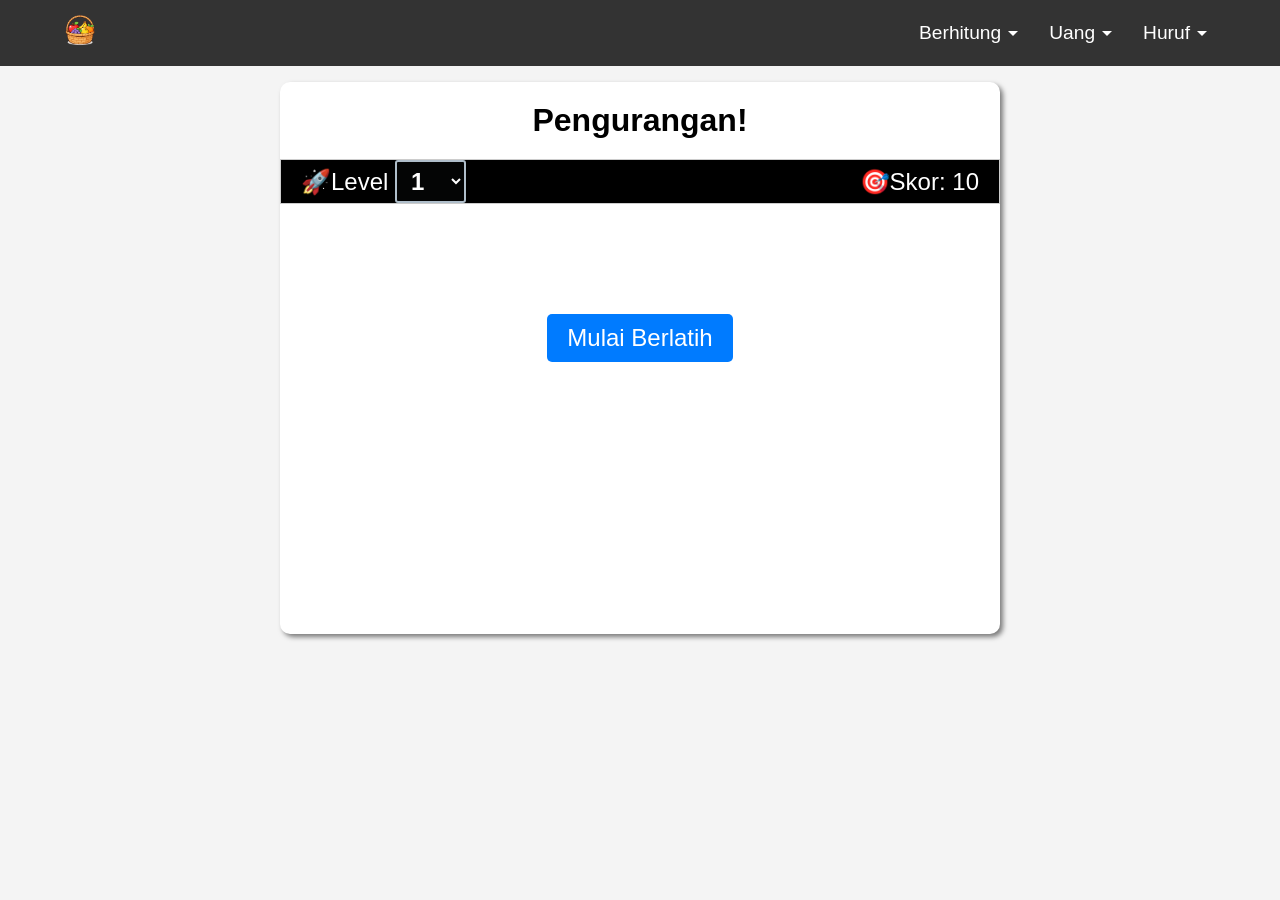
<file: kurang.html>
<!DOCTYPE html>
<html lang="en">

<head>
    <meta charset="UTF-8">
    <meta name="viewport" content="width=device-width, initial-scale=1.0">
    <title>Berhitung</title>
    <link rel="stylesheet" href="style.css">
</head>

<body>
    <nav class="navbar">
        <div class="container">
            <div class="logo">
                <img src="keranjang.png" alt="">
            </div>
            <div class="laysubmenu">
                <div class="dropdown">
                    <button class="dropbtn" onclick="show(this)">
                        <span>Berhitung</span>
                        <svg xmlns="http://www.w3.org/2000/svg" height="24px" viewBox="0 -960 960 960" width="24px"
                            fill="#5f6368">
                            <path d="M480-360 280-560h400L480-360Z" />
                        </svg></button>
                    <div class="dropdown-content">
                        <div>
                            <ul>
                                <li><a href="index.html" class="active">🔢Hitung Buah</a></li>
                                <li><a href="tambah.html">➕Penjumlahan</a></li>
                                <li><a href="kurang.html">➖Pengurangan</a></li>
                            </ul>
                        </div>
                    </div>
                </div>

                <div class="dropdown">
                    <button class="dropbtn" onclick="show(this)">
                        <span>Uang</span>
                        <svg xmlns="http://www.w3.org/2000/svg" height="24px" viewBox="0 -960 960 960" width="24px"
                            fill="#5f6368">
                            <path d="M480-360 280-560h400L480-360Z" />
                        </svg>
                    </button>

                    <div class="dropdown-content">
                        <div>
                            <ul>
                            <li><a href="uang.html">💸Tebak Uang</a></li>
                            <li><a href="jmluang.html">💰Jumlah Uang</a></li>
                            <li><a href="beriuang.html">💰Beri Uang</a></li>
                            
                            </ul>
                        </div>
                    </div>

                </div>

                <div class="dropdown">
                    <button class="dropbtn" onclick="show(this)">
                        <span>Huruf</span>
                        <svg xmlns="http://www.w3.org/2000/svg" height="24px" viewBox="0 -960 960 960" width="24px"
                            fill="#5f6368">
                            <path d="M480-360 280-560h400L480-360Z" />
                        </svg>
                    </button>
                    <div class="dropdown-content">
                        <div>
                            <ul>
                            <li><a href="tebakhuruf.html">Tebak Huruf</a></li>
                            <li><a href="ejakata.html">Eja Kata</a></li>
                            </ul>
                        </div>
                    </div>
                </div>
            </div>

            <div class="hamburger">
                <span></span>
                <span></span>
                <span></span>
            </div>
        </div>
    </nav>
    <main>
        <h1>Pengurangan!</h1>
        <div class="submenu">
            <div class="leveldiv">
                <label for="level">🚀Level</label>
                <select name="level" id="level">
                    <option value="1">1</option>
                    <option value="2">2</option>
                    <option value="3">3</option>
                    <option value="4">4</option>
                    <option value="5">5</option>
                    <option value="6">6</option>
                    <option value="7">7</option>
                    <option value="8">8</option>
                    <option value="9">9</option>
                    <option value="10">10</option>
                </select>
            </div>
            <div id="info-skor">🎯Skor: 10</div>
        </div>
        <div class="main-content">
            
            <div class="dflex"><button id="next" class="btn btn-primary">Mulai Berlatih</button></div>
            <div class="soal-teks dflex"></div>
            <div class="soal-angka dflex"></div>
            <div class="response hilang">👎🏻 salah</div>
            <div class="soal-emoji dflex hilang">
                <div class="laytambah"></div>
            </div>
            <div class="pilihan dflex hilang">
                <button class="btnpilihan btn">2</button>
                <button class="btnpilihan btn">3</button>
                <button class="btnpilihan btn">4</button>
                <button class="btnpilihan btn">5</button>
            </div>
        </div>
    </main>
    <script src="script.js"></script>
    <script>
        const next = document.getElementById('next')
        const soal_angka = document.querySelector(".soal-angka")
        const soal_teks = document.querySelector(".soal-teks")
        const level = document.getElementById("level")
        const buah = ["🍎", "🍏", "🍐", "🍊", "🍋", "🍌", "🍉", "🍓", "🥭", "🍍", "🥝", "🍅"]
        const emoji = document.querySelector('.soal-emoji')
        const pilihan = document.querySelector(".pilihan")
        const infoSkor = document.getElementById("info-skor")
        const response =document.querySelector(".response")
        const laytambah=document.querySelector(".laytambah")
        let index = 0
        let skor = 0        
        let curlevel = 1       
        let soal_acak = []
        let index_soal = 0
        const tingkat = document.querySelector('#tingkat')
        const levelData = {
            1: [[1, 1],[2, 1],[3, 1],[4, 1],[5, 1],[6, 1],[7, 1],[8, 1],[9, 1],[10, 1]],
            2: [[1, 2],[2, 2],[3, 2],[4, 2],[5, 2],[6, 2],[7, 2],[8, 2],[9, 2],[10, 2]],
            3: [[1, 3],[2, 3],[3, 3],[4, 3],[5, 3],[6, 3],[7, 3],[8, 3],[9, 3],[10, 3]],
            4: [[1, 4],[2, 4],[3, 4],[4, 4],[5, 4],[6, 4],[7, 4],[8, 4],[9, 4],[10, 4]],
            5: [[1, 5],[2, 5],[3, 5],[4, 5],[5, 5],[6, 5],[7, 5],[8, 5],[9, 5],[10, 5]],
            6: [[1, 6],[2, 6],[3, 6],[4, 6],[5, 6],[6, 6],[7, 6],[8, 6],[9, 6],[10, 6]],
            7: [[1, 7],[2, 7],[3, 7],[4, 7],[5, 7],[6, 7],[7, 7],[8, 7],[9, 7],[10, 7]],
            8: [[1, 8],[2, 8],[3, 8],[4, 8],[5, 8],[6, 8],[7, 8],[8, 8],[9, 8],[10, 8]],
            9: [[1, 9],[2, 9],[3, 9],[4, 9],[5, 9],[6, 9],[7, 9],[8, 9],[9, 9],[10, 9]],
            10: [[1, 10],[2, 10],[3, 10],[4, 10],[5, 10],[6, 10],[7, 10],[8, 10],[9, 10],[10, 10]]
        };


        next.addEventListener('click', e => {
            if (index_soal == 0) {
                curlevel = level.value
                soal_acak = cekLevel(curlevel)
                emoji.classList.remove("hilang")
                pilihan.classList.remove("hilang")
            }
            if (index_soal < soal_acak.length) {
                next.classList.add('hilang')
                const soaltampil = shuffleArray(soal_acak[index_soal])
                if (soaltampil[0] <= soaltampil[1]) {
                    [soaltampil[0], soaltampil[1]] = [soaltampil[1], soaltampil[0]];
                }
                const jumlah = soaltampil[0] - soaltampil[1]
                let tampilan=""
                
                tampilan=`<div class="kiri" style="font-size:40px;padding-right:9px;">${soaltampil[0]}</div><div style="text-align:center;font-size:40px"> - </div><div class="kanan" style="font-size:40px;padding-left:9px;"> ${soaltampil[1]} =</div><div style="grid-column: 1 / -1;display:flex;justify-content:center;font-size:3rem;">${tampilanBuahmin(soaltampil[0],soaltampil[1])}</div>`
                
                speak(`berapakah ${soaltampil[0]} diambil ${soaltampil[1]}`)
                laytambah.innerHTML = tampilan
                pilihan.innerHTML = ""
                const pil = [
                    jumlah,
                    jumlah + 1,
                    jumlah + 2,
                    jumlah - 1
                ].sort(() => Math.random() - 0.5);

                pil.forEach(p => {
                    const btn = document.createElement("button");
                    btn.textContent = p;
                    btn.classList.add("btnpilihan")
                    btn.classList.add("btn")

                    btn.onclick = () => {
                        setTimeout(() => {
                            cekJawaban(p, jumlah);
                        }, 200)
                    }
                    pilihan.appendChild(btn);

                })

                index_soal++
            }
            else {
                index_soal = 0
                curlevel++
                level.value = curlevel
                next.classList.remove('hilang')
                next.textContent = "level " + level.value
                pilihan.innerHTML = ""
                emoji.classList.add("hilang")
                if (curlevel > 10) {
                    next.textContent = 'Selesai'
                    speak("Selamat Anda telah menyelesaikan semua level, terima kasih telah bermain!")
                    return
                }
                speak(`Selamat Anda naik ke level ${curlevel}, ayo kita lanjutkan permainannya!`)
            }
        })

        level.addEventListener("change", e => {
            index_soal = 0;
            soal_teks.innerHTML = ""
            next.classList.remove('hilang')
            pilihan.innerHTML = ""
            emoji.classList.add("hilang")
            next.textContent = "level " + level.value
            curlevel=level.value
            console.log(level.value)
        })
        emoji.addEventListener("click", e => {
            const box = e.target.closest(".emoji-box");
            if (!box) return; // bukan klik emoji-box
            box.classList.toggle("transparan")
        })

        function cekLevel(lev) {
            let temp = levelData[lev] || [];
            return shuffleArray(temp)
        }

        function shuffleArray(array) {
            for (let i = array.length - 1; i > 0; i--) {
                let j = Math.floor(Math.random() * (i + 1));
                // Tukar elemen
                [array[i], array[j]] = [array[j], array[i]];
            }
            return array;
        }


        function tampilanBuah(jumlah) {
            let tampilan = ""
            let jenis = buah[Math.floor(Math.random() * buah.length)]
            for (let i = 0; i < jumlah; i++) {
                tampilan += `<div class="emoji-box">${jenis}</div>`
            }
            return tampilan
        }
        function tampilanBuahmin(a,b) {
            let tampilan = ""
            let jenis = buah[Math.floor(Math.random() * buah.length)]
            for (let i = 0; i < a-b; i++) {
                tampilan += `<div class="emoji-box"><span>${jenis}</div>`
            }
            for (let i = 0; i < b; i++) {
                tampilan += `<div class="emoji-box" style="position:relative;"><span style="font-size:3.5rem;position:absolute;top:50%;left:50%;transform:translate(-50%,-50%)">✘</span>${jenis}</div>`
            }
            return tampilan
        }

        

        async function cekJawaban(pilih, benar) {
            if (pilih === benar) {
                soal_angka.innerHTML = ""
                soal_teks.innerHTML = ""
                laytambah.innerHTML = ""
                pilihan.innerHTML = ""
                skor++
                infoSkor.innerHTML = `🎯Skor: ${skor}`
                //document.querySelector(".skor").textContent = `🎯skor: ${skor}`
                response.innerHTML="👍🏻Benar"
                response.classList.remove("hilang")
                await speak(`benar, jawabannya ${benar}`)
                response.classList.add("hilang")
                next.click()
            }
            else {
                //respon.textContent = 'Jawaban Salah!'
                soal_teks.textContent = ""
                emoji.classList.add("hilang")
                pilihan.classList.add("hilang")
                response.innerHTML="👎🏻Salah"
                response.classList.remove("hilang")
                await speak("Jawaban salah, coba lagi!")
                emoji.classList.remove("hilang")
                pilihan.classList.remove("hilang")
                response.classList.add("hilang")
                

            }

        }


        function speak(text) {
            return new Promise((resolve) => {
                const u = new SpeechSynthesisUtterance(text);
                u.lang = "id-ID";
                u.rate = 1;
                u.pitch = 1;
                u.volume = 1;

                u.onend = () => {
                    resolve(); // selesai berbicara
                };

                speechSynthesis.cancel();
                speechSynthesis.speak(u);
            });
        }

        speak("Halo ibrahim abdulah haris. selamat datang di permainan menghitung, silahkan klik tombol mulai untuk memulai permainan")
    </script>
</body>

</html>
</file>
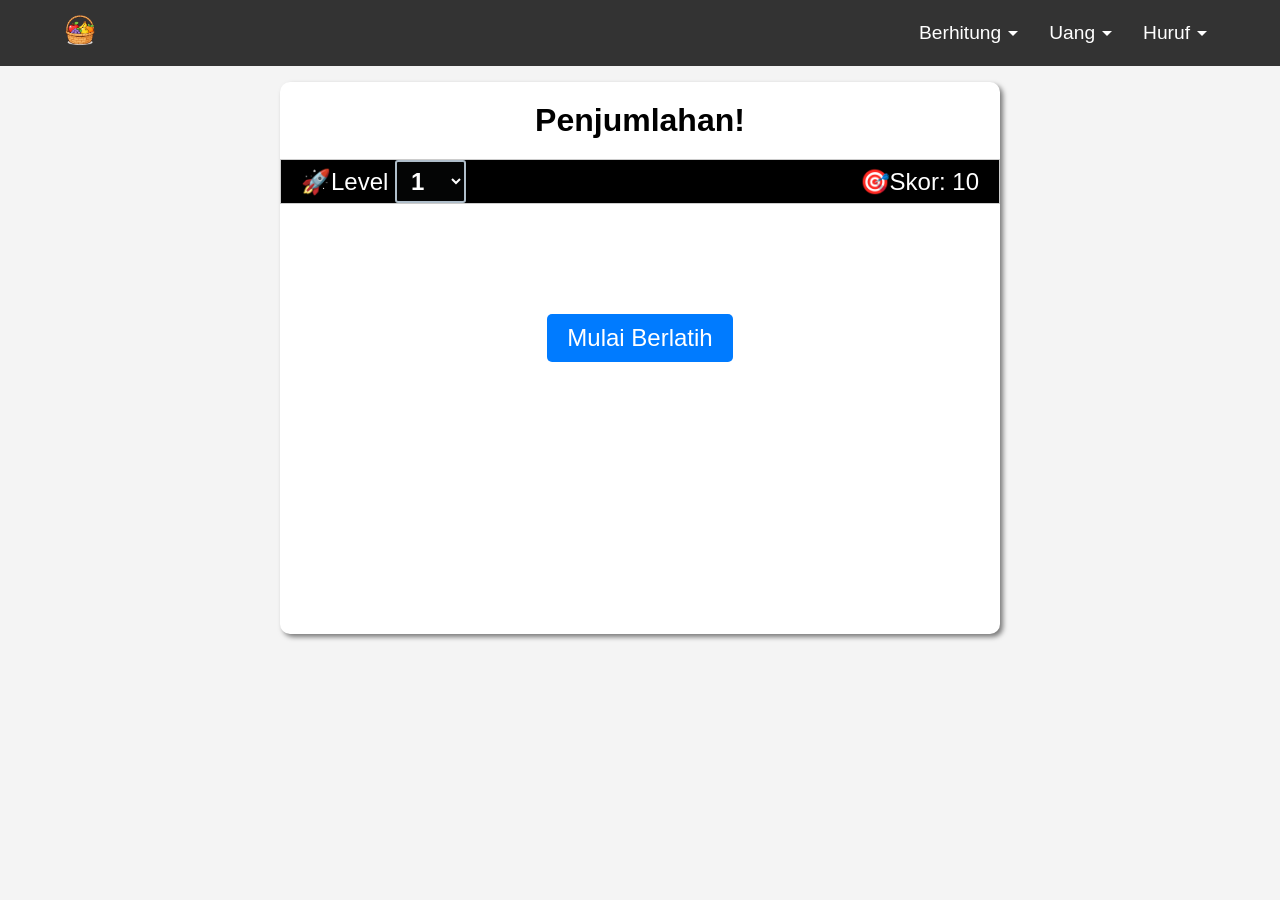
<file: tambah.html>
<!DOCTYPE html>
<html lang="en">

<head>
    <meta charset="UTF-8">
    <meta name="viewport" content="width=device-width, initial-scale=1.0">
    <title>Berhitung</title>
    <link rel="stylesheet" href="style.css">
</head>

<body>
    <nav class="navbar">
        <div class="container">
            <div class="logo">
                <img src="keranjang.png" alt="">
            </div>
            <div class="laysubmenu">
                <div class="dropdown">
                    <button class="dropbtn" onclick="show(this)">
                        <span>Berhitung</span>
                        <svg xmlns="http://www.w3.org/2000/svg" height="24px" viewBox="0 -960 960 960" width="24px"
                            fill="#5f6368">
                            <path d="M480-360 280-560h400L480-360Z" />
                        </svg></button>
                    <div class="dropdown-content">
                        <div>
                            <ul>
                                <li><a href="index.html" class="active">🔢Hitung Buah</a></li>
                                <li><a href="tambah.html">➕Penjumlahan</a></li>
                                <li><a href="kurang.html">➖Pengurangan</a></li>
                            </ul>
                        </div>
                    </div>
                </div>

                <div class="dropdown">
                    <button class="dropbtn" onclick="show(this)">
                        <span>Uang</span>
                        <svg xmlns="http://www.w3.org/2000/svg" height="24px" viewBox="0 -960 960 960" width="24px"
                            fill="#5f6368">
                            <path d="M480-360 280-560h400L480-360Z" />
                        </svg>
                    </button>

                    <div class="dropdown-content">
                        <div>
                            <ul>
                            <li><a href="uang.html">💸Tebak Uang</a></li>
                            <li><a href="jmluang.html">💰Jumlah Uang</a></li>
                            <li><a href="beriuang.html">💰Beri Uang</a></li>                            
                            </ul>
                        </div>
                    </div>

                </div>

                <div class="dropdown">
                    <button class="dropbtn" onclick="show(this)">
                        <span>Huruf</span>
                        <svg xmlns="http://www.w3.org/2000/svg" height="24px" viewBox="0 -960 960 960" width="24px"
                            fill="#5f6368">
                            <path d="M480-360 280-560h400L480-360Z" />
                        </svg>
                    </button>
                    <div class="dropdown-content">
                        <div>
                            <ul>
                            <li><a href="tebakhuruf.html">Tebak Huruf</a></li>
                            <li><a href="ejakata.html">Eja Kata</a></li>
                            </ul>
                        </div>
                    </div>
                </div>
            </div>

            <div class="hamburger">
                <span></span>
                <span></span>
                <span></span>
            </div>
        </div>
    </nav>
    <main>
        <h1>Penjumlahan!</h1>
        <div class="submenu">
            <div class="leveldiv">
                <label for="level">🚀Level</label>
                <select name="level" id="level">
                    <option value="1">1</option>
                    <option value="2">2</option>
                    <option value="3">3</option>
                    <option value="4">4</option>
                    <option value="5">5</option>
                    <option value="6">6</option>
                    <option value="7">7</option>
                    <option value="8">8</option>
                    <option value="9">9</option>
                    <option value="10">10</option>
                </select>
            </div>
            <div id="info-skor">🎯Skor: 10</div>
        </div>
        <div class="main-content">
            
            <div class="dflex"><button id="next" class="btn btn-primary">Mulai Berlatih</button></div>
            <div class="soal-teks dflex"></div>
            <div class="soal-angka dflex"></div>
            <div class="response hilang">👎🏻 salah</div>
            <div class="soal-emoji dflex hilang">
                <div class="laytambah"></div>
            </div>
            <div class="pilihan dflex hilang">
                <button class="btnpilihan btn">2</button>
                <button class="btnpilihan btn">3</button>
                <button class="btnpilihan btn">4</button>
                <button class="btnpilihan btn">5</button>
            </div>
        </div>
    </main>
    <script src="script.js"></script>
    <script>
        const next = document.getElementById('next')
        const soal_angka = document.querySelector(".soal-angka")
        const soal_teks = document.querySelector(".soal-teks")
        const level = document.getElementById("level")
        const buah = ["🍎", "🍏", "🍐", "🍊", "🍋", "🍌", "🍉", "🍓", "🥭", "🍍", "🥝", "🍅"]
        const emoji = document.querySelector('.soal-emoji')
        const pilihan = document.querySelector(".pilihan")
        const infoSkor = document.getElementById("info-skor")
        const response =document.querySelector(".response")
        const laytambah=document.querySelector(".laytambah")
        let index = 0
        let skor = 0        
        let curlevel = 1       
        let soal_acak = []
        let index_soal = 0
        const tingkat = document.querySelector('#tingkat')
        const levelData = {
            1: [[1, 1],[2, 1],[3, 1],[4, 1],[5, 1],[6, 1],[7, 1],[8, 1],[9, 1],[10, 1]],
            2: [[1, 2],[2, 2],[3, 2],[4, 2],[5, 2],[6, 2],[7, 2],[8, 2],[9, 2],[10, 2]],
            3: [[1, 3],[2, 3],[3, 3],[4, 3],[5, 3],[6, 3],[7, 3],[8, 3],[9, 3],[10, 3]],
            4: [[1, 4],[2, 4],[3, 4],[4, 4],[5, 4],[6, 4],[7, 4],[8, 4],[9, 4],[10, 4]],
            5: [[1, 5],[2, 5],[3, 5],[4, 5],[5, 5],[6, 5],[7, 5],[8, 5],[9, 5],[10, 5]],
            6: [[1, 6],[2, 6],[3, 6],[4, 6],[5, 6],[6, 6],[7, 6],[8, 6],[9, 6],[10, 6]],
            7: [[1, 7],[2, 7],[3, 7],[4, 7],[5, 7],[6, 7],[7, 7],[8, 7],[9, 7],[10, 7]],
            8: [[1, 8],[2, 8],[3, 8],[4, 8],[5, 8],[6, 8],[7, 8],[8, 8],[9, 8],[10, 8]],
            9: [[1, 9],[2, 9],[3, 9],[4, 9],[5, 9],[6, 9],[7, 9],[8, 9],[9, 9],[10, 9]],
            10: [[1, 10],[2, 10],[3, 10],[4, 10],[5, 10],[6, 10],[7, 10],[8, 10],[9, 10],[10, 10]]
        };


        next.addEventListener('click', e => {
            if (index_soal == 0) {
                curelevel = level.value
                soal_acak = cekLevel(curelevel)
                emoji.classList.remove("hilang")
                pilihan.classList.remove("hilang")
            }
            if (index_soal < soal_acak.length) {
                next.classList.add('hilang')
                const soaltampil = shuffleArray(soal_acak[index_soal])
                const jumlah = soaltampil[1] + soaltampil[0]
                let tampilan=""
                console.log("========")
                console.log(soaltampil,jumlah)
                
                tampilan=`<div class="kiri" style="font-size:40px;padding-right:9px;">${soaltampil[0]}</div><div style="text-align:center;font-size:40px"> +</div><div class="kanan" style="font-size:40px;padding-left:9px;"> ${soaltampil[1]} =</div><div class="kiri">${tampilanBuah(soaltampil[0])}</div><div style="text-align:center;font-size:40px"> + </div><div class="kanan">${tampilanBuah(soaltampil[1])}</div>`
                
                speak(`berapakah ${soaltampil[0]} ditambah ${soaltampil[1]}`)
                laytambah.innerHTML = tampilan
                pilihan.innerHTML = ""
                const pil = [
                    jumlah,
                    jumlah + 1,
                    jumlah + 2,
                    jumlah - 1
                ].sort(() => Math.random() - 0.5);

                pil.forEach(p => {
                    const btn = document.createElement("button");
                    btn.textContent = p;
                    btn.classList.add("btnpilihan")
                    btn.classList.add("btn")

                    btn.onclick = () => {
                        setTimeout(() => {
                            cekJawaban(p, jumlah);
                        }, 200)
                    }
                    pilihan.appendChild(btn);

                })

                index_soal++
            }
            else {
                index_soal = 0        
                curlevel++
                level.value=curlevel
                next.classList.remove('hilang')
                pilihan.innerHTML = ""
                emoji.classList.add("hilang")
                if (curlevel > 10) {
                    console.log("selesai")
                    next.textContent = 'Selesai'
                    speak("Selamat Anda telah menyelesaikan semua level, terima kasih telah bermain!")
                    return 0;
                }else{
                    console.log("belum selesai")
                    console.log(curlevel)
                    next.textContent = "level " + level.value
                    speak(`Selamat Anda naik ke level ${curelevel}, ayo kita lanjutkan permainannya!`)
                }
            }
        })

        level.addEventListener("change", e => {
            index_soal = 0;
            curlevel=level.value
            soal_teks.innerHTML = ""
            next.classList.remove('hilang')
            pilihan.innerHTML = ""
            emoji.classList.add("hilang")
            next.textContent = "level " + level.value
            
        })
        emoji.addEventListener("click", e => {
            const box = e.target.closest(".emoji-box");
            if (!box) return; // bukan klik emoji-box
            box.classList.toggle("transparan")
        })

        function cekLevel(lev) {
            let temp = levelData[lev] || [];
            return shuffleArray(temp)
        }

        function shuffleArray(array) {
            for (let i = array.length - 1; i > 0; i--) {
                let j = Math.floor(Math.random() * (i + 1));
                // Tukar elemen
                [array[i], array[j]] = [array[j], array[i]];
            }
            return array;
        }


        function tampilanBuah(jumlah) {
            let tampilan = ""
            let jenis = buah[Math.floor(Math.random() * buah.length)]
            for (let i = 0; i < jumlah; i++) {
                tampilan += `<div class="emoji-box">${jenis}</div>`
            }
            return tampilan
        }

        

        async function cekJawaban(pilih, benar) {
            if (pilih === benar) {
                soal_angka.innerHTML = ""
                soal_teks.innerHTML = ""
                laytambah.innerHTML = ""
                pilihan.innerHTML = ""
                skor++
                infoSkor.innerHTML = `🎯Skor: ${skor}`
                //document.querySelector(".skor").textContent = `🎯skor: ${skor}`
                response.innerHTML="👍🏻Benar"
                response.classList.remove("hilang")
                await speak(`benar, jawabannya ${benar}`)
                response.classList.add("hilang")
                next.click()
            }
            else {
                //respon.textContent = 'Jawaban Salah!'
                soal_teks.textContent = ""
                emoji.classList.add("hilang")
                pilihan.classList.add("hilang")
                response.innerHTML="👎🏻Salah"
                response.classList.remove("hilang")
                await speak("Jawaban salah, coba lagi!")
                emoji.classList.remove("hilang")
                pilihan.classList.remove("hilang")
                response.classList.add("hilang")
                

            }

        }
function delay(ms) {
    return new Promise(resolve => setTimeout(resolve, ms));
}

        function speak(text) {
            return new Promise((resolve) => {
                const u = new SpeechSynthesisUtterance(text);
                u.lang = "id-ID";
                u.rate = 1;
                u.pitch = 1;
                u.volume = 1;

                u.onend = () => {
                    resolve(); // selesai berbicara
                };

                speechSynthesis.cancel();
                speechSynthesis.speak(u);
            });
        }

        speak("Halo ibrahim abdulah haris. selamat datang di permainan menghitung, silahkan klik tombol mulai untuk memulai permainan")
    </script>
</body>

</html>
</file>
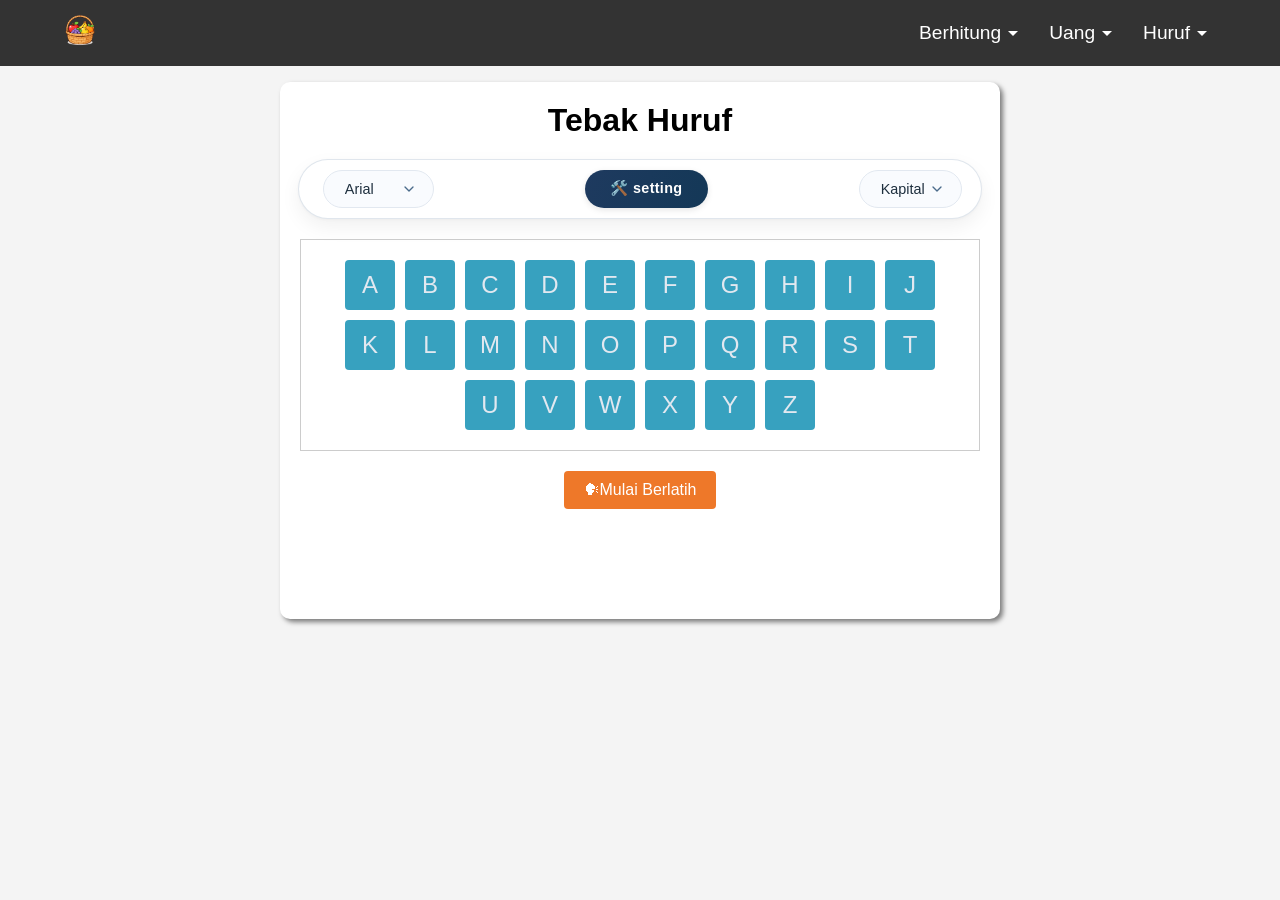
<file: tebakhuruf.html>
<!DOCTYPE html>
<html lang="en">

<head>
    <meta charset="UTF-8">
    <meta name="viewport" content="width=device-width, initial-scale=1.0">
    <title>huruf</title>
    <link rel="stylesheet" href="style.css">
    <link href='https://fonts.googleapis.com/css?family=Poppins' rel='stylesheet'>
    <style>
        #hurufmodal {
            display: grid;
            grid-template-columns: repeat(6, 1fr);
            gap: 10px;
            padding: 15px 0;
            border-bottom: 1px solid #ccc;
        }

        #hurufmodal div {
            display: flex;
            flex-direction: column;
            align-items: center;
            padding: 10px;
            border: 1px solid #ccc;
            border-radius: 4px;
            cursor: pointer;
        }

        .huruf-option.selected {
            background-color: #ee7829;
            color: #fff;
            border-color: #ee7829;
        }

        #preview {
            display: flex;
            gap: 10px;
            padding: 20px;
            flex-wrap: wrap;
            border: 1px solid #ccc;
            justify-content: center;
        }

        .huruf-prev {
            color: #e2e8f0;
            width: 50px;
            height: 50px;
            background-color: rgb(55, 161, 191);
            display: flex;
            justify-content: center;
            align-items: center;
            font-size: 24px;
            border-radius: 4px;
            user-select: none;
            cursor: pointer;
        }

        .huruf-prev:active {
            background-color: rgb(31 118 142);
            transform: scale(0.9);
        }

        #mulai {
            padding: 10px 20px;
            font-size: 16px;
            background-color: #ee7829;
            color: #fff;
            border: none;
            border-radius: 4px;
            cursor: pointer;
        }
        #mulai:active {
            background-color: #d96b1f;
            transform: scale(0.95);
        }

        .subheader {
            width: 95%;
            margin-inline: auto;
            background: #ffffff;
            border-radius: 80px;
            padding: 0.6rem 1.2rem 0.6rem 1.5rem;
            display: flex;
            align-items: center;
            justify-content: space-between;
            gap: 1rem;
            flex-wrap: wrap;
            box-shadow: 0 8px 20px rgba(0, 0, 0, 0.06), 0 1px 3px rgba(0, 0, 0, 0.03);
            border: 1px solid rgba(203, 213, 225, 0.6);
            transition: all 0.25s ease;

        }

        .menulevel {
            display: inline-flex;
            align-items: center;
            position: relative;
        }

        /* Modern select dropdown styling */
        .menulevel select {
            background-color: #f9fbfe;
            border: 1px solid #e2e8f0;
            border-radius: 60px;
            padding: 0.65rem 2.2rem 0.65rem 1.3rem;
            font-family: inherit;
            font-size: 0.9rem;
            font-weight: 500;
            color: #1e2f3e;
            cursor: pointer;
            appearance: none;
            -webkit-appearance: none;
            -moz-appearance: none;
            transition: all 0.2s ease;
            backdrop-filter: blur(2px);
            background-image: url("data:image/svg+xml,%3Csvg xmlns='http://www.w3.org/2000/svg' width='16' height='16' viewBox='0 0 24 24' fill='none' stroke='%234b6b8a' stroke-width='2' stroke-linecap='round' stroke-linejoin='round'%3E%3Cpolyline points='6 9 12 15 18 9'%3E%3C/polyline%3E%3C/svg%3E");
            background-repeat: no-repeat;
            background-position: right 1rem center;
            background-size: 1rem;
        }

        .menulevel select:hover {
            border-color: #b9ccdf;
            background-color: #ffffff;
            box-shadow: 0 2px 6px rgba(0, 0, 0, 0.02);
        }

        .menulevel select:focus {
            outline: none;
            border-color: #3b82f6;
            box-shadow: 0 0 0 3px rgba(59, 130, 246, 0.2);
        }

        /* Styling for options */
        .menulevel select option {
            font-weight: normal;
            background: white;
            color: #1e2f3e;
            padding: 0.5rem;
        }

        /* Setting button styling */
        #openDialogBtn {
            background: linear-gradient(105deg, #1e3a5f, #143857);
            border: none;
            padding: 0.65rem 1.6rem;
            border-radius: 60px;
            font-family: inherit;
            font-size: 0.9rem;
            font-weight: 600;
            color: white;
            display: inline-flex;
            align-items: center;
            gap: 0.5rem;
            cursor: pointer;
            transition: all 0.2s cubic-bezier(0.2, 0.9, 0.4, 1.1);
            box-shadow: 0 2px 6px rgba(0, 0, 0, 0.1);
            letter-spacing: 0.3px;
        }

        #openDialogBtn:hover {
            background: linear-gradient(105deg, #0f3554, #0b2a44);
            transform: translateY(-1px);
            box-shadow: 0 8px 18px -6px rgba(0, 55, 80, 0.3);
        }

        #openDialogBtn:active {
            transform: translateY(1px);
            transition: 0.05s;
        }

        dialog {
            border: none;
            padding: 0;
            background: transparent;
            width: min(90vw, 500px);
            animation: fadeOut 0.2s ease;
        }

        dialog[open] {
            animation: fadeSlideUp 0.3s cubic-bezier(0.2, 0.9, 0.4, 1.1);
        }

        @keyframes fadeSlideUp {
            from {
                opacity: 0;
                transform: translateY(20px) scale(0.96);
            }

            to {
                opacity: 1;
                transform: translateY(0) scale(1);
            }
        }

        @keyframes fadeOut {
            from {
                opacity: 1;
            }

            to {
                opacity: 0;
            }
        }

        dialog::backdrop {
            background: rgba(0, 0, 0, 0.6);
            backdrop-filter: blur(5px);
            animation: backdropFade 0.2s ease;
        }

        @keyframes backdropFade {
            from {
                background: rgba(0, 0, 0, 0);
                backdrop-filter: blur(0);
            }

            to {
                background: rgba(0, 0, 0, 0.6);
                backdrop-filter: blur(5px);
            }
        }

        /* Modal Card */
        .modal-card {
            background: #ffffff;
            border-radius: 1.5rem;
            box-shadow: 0 30px 50px -20px rgba(0, 0, 0, 0.4);
            overflow: hidden;
        }

        /* Modal Header */
        .modal-header {
            display: flex;
            justify-content: space-between;
            align-items: center;
            padding: 1.2rem 1.5rem;
            background: linear-gradient(105deg, #1e3a5f, #143857);
            border-bottom: 1px solid rgba(255, 255, 255, 0.2);
        }

        .modal-header h2 {
            font-size: 1.3rem;
            font-weight: 600;
            color: white;
            margin: 0;
            letter-spacing: -0.2px;
        }

        .close-icon {
            background: rgba(255, 255, 255, 0.2);
            border: none;
            font-size: 1.5rem;
            line-height: 1;
            cursor: pointer;
            color: white;
            width: 32px;
            height: 32px;
            display: flex;
            align-items: center;
            justify-content: center;
            border-radius: 50%;
            transition: all 0.2s;
        }

        .close-icon:hover {
            background: rgba(255, 255, 255, 0.3);
            transform: scale(1.05);
        }

        /* Modal Body */
        .modal-body {
            padding: 1.5rem;
        }

        .btn-pri {
            background: linear-gradient(105deg, #1e3a5f, #143857);
            border: none;
            padding: 0.7rem 1.6rem;
            border-radius: 50px;
            font-family: inherit;
            font-size: 0.9rem;
            font-weight: 600;
            color: white;
            cursor: pointer;
            transition: all 0.2s;
        }

        .btn-pri:hover {
            transform: translateY(-1px);
            box-shadow: 0 5px 15px rgba(102, 126, 234, 0.4);
        }

        .btn-pri:active {
            transform: translateY(0);
        }
    </style>
</head>

<body>
    <nav class="navbar">
        <div class="container">
            <div class="logo">
                <img src="keranjang.png" alt="">
            </div>
            <div class="laysubmenu">
                <div class="dropdown">
                    <button class="dropbtn" onclick="show(this)">
                        <span>Berhitung</span>
                        <svg xmlns="http://www.w3.org/2000/svg" height="24px" viewBox="0 -960 960 960" width="24px"
                            fill="#5f6368">
                            <path d="M480-360 280-560h400L480-360Z" />
                        </svg></button>
                    <div class="dropdown-content">
                        <div>
                            <ul>
                                <li><a href="index.html" class="active">🔢Hitung Buah</a></li>
                                <li><a href="tambah.html">➕Penjumlahan</a></li>
                                <li><a href="kurang.html">➖Pengurangan</a></li>
                            </ul>
                        </div>
                    </div>
                </div>

                <div class="dropdown">
                    <button class="dropbtn" onclick="show(this)">
                        <span>Uang</span>
                        <svg xmlns="http://www.w3.org/2000/svg" height="24px" viewBox="0 -960 960 960" width="24px"
                            fill="#5f6368">
                            <path d="M480-360 280-560h400L480-360Z" />
                        </svg>
                    </button>

                    <div class="dropdown-content">
                        <div>
                            <ul>
                                <li><a href="uang.html">💸Tebak Uang</a></li>
                                <li><a href="jmluang.html">💰Jumlah Uang</a></li>
                                <li><a href="beriuang.html">💰Beri Uang</a></li>

                            </ul>
                        </div>
                    </div>

                </div>

                <div class="dropdown">
                    <button class="dropbtn" onclick="show(this)">
                        <span>Huruf</span>
                        <svg xmlns="http://www.w3.org/2000/svg" height="24px" viewBox="0 -960 960 960" width="24px"
                            fill="#5f6368">
                            <path d="M480-360 280-560h400L480-360Z" />
                        </svg>
                    </button>
                    <div class="dropdown-content">
                        <div>
                            <ul>
                                <li><a href="tebakhuruf.html">Tebak Huruf</a></li>
                                <li><a href="ejakata.html">Eja Kata</a></li>
                            </ul>
                        </div>
                    </div>
                </div>
            </div>

            <div class="hamburger">
                <span></span>
                <span></span>
                <span></span>
            </div>
        </div>
    </nav>
    <main>
        <h1>Tebak Huruf</h1>
        <div class="subheader">
            <div class="menulevel">
                <select name="le" id="jenisfont">
                    <option value="Arial">Arial</option>
                    <option value="Poppins">Poppins</option>
                </select>
            </div>
            <button id="openDialogBtn">🛠️ setting</button>
            <div class="menulevel">
                <select name="level" id="fontcase">
                    <option value="upper">Kapital</option>
                    <option value="lower">Kecil</option>
                </select>
            </div>
        </div>
        <div class="main-content">

            <dialog id="sethuruf">
                <div class="modal-card">
                    <div class="modal-header">
                        <h2>📋Pilih Huruf</h2>
                        <button class="close-icon" id="closeDialogIcon" aria-label="Close dialog">✕</button>
                    </div>
                    <div class="modal-body">
                        <div id="hurufmodal">
                            hi
                        </div>

                        <div class="action-buttons">
                            <button class="btn-pri" id="confirmDialogBtn">Confirm action</button>
                        </div>
                    </div>
                </div>
            </dialog>
            <div id="preview">

            </div>
            <div style="display: flex;justify-content: center; margin-top: 20px;">
                <button id="mulai">🗣Mulai Berlatih</button>
            </div>

        </div>
    </main>
    <script src="script.js"></script>
    <script>
        const semuaHuruf = [
            { letter: "A", ucap: 'a', word: "Apel", emoji: "🍎" },
            { letter: "B", ucap: 'b', word: "Becak", emoji: "🛺" },
            { letter: "C", ucap: 'c', word: "Cicak", emoji: "🦎" },
            { letter: "D", ucap: 'd', word: "Donat", emoji: "🍩" },
            { letter: "E", ucap: 'e', word: "Elang", emoji: "🦅" },
            { letter: "F", ucap: 'ef', word: "Flamingo", emoji: "🦩" },
            { letter: "G", ucap: 'g', word: "Gajah", emoji: "🐘" },
            { letter: "H", ucap: 'h', word: "Helikopter", emoji: "🚁" },
            { letter: "I", ucap: 'i', word: "Ikan", emoji: "🐟" },
            { letter: "J", ucap: 'j', word: "Jagung", emoji: "🌽" },
            { letter: "K", ucap: 'k', word: "Kambing", emoji: "🐐" },
            { letter: "L", ucap: 'l', word: "Lumba-lumba", emoji: "🐬" },
            { letter: "M", ucap: 'm', word: "Mobil", emoji: "🚗" },
            { letter: "N", ucap: 'n', word: "Nanas", emoji: "🍍" },
            { letter: "O", ucap: 'o', word: "Orangutan", emoji: "🦧" },
            { letter: "P", ucap: 'p', word: "Pisang", emoji: "🍌" },
            { letter: "Q", ucap: 'q', word: "Qur'an", emoji: "📖" },
            { letter: "R", ucap: 'r', word: "Rumah", emoji: "🏠" },
            { letter: "S", ucap: 's', word: "Semangka", emoji: "🍉" },
            { letter: "T", ucap: 't', word: "Tikus", emoji: "🐭" },
            { letter: "U", ucap: 'u', word: "Ular", emoji: "🐍" },
            { letter: "V", ucap: 'v', word: "Vas bunga", emoji: "🏺" },
            { letter: "W", ucap: 'w', word: "Wortel", emoji: "🥕" },
            { letter: "X", ucap: 'x', word: "X-Men", emoji: "🦸" },
            { letter: "Y", ucap: 'y', word: "Yoyo", emoji: "🪀" },
            { letter: "Z", ucap: 'z', word: "Zebra", emoji: "🦓" }
        ];
        const hurufmodal = document.getElementById("hurufmodal");
        const openDialogBtn = document.getElementById("openDialogBtn");
        const closeDialogIcon = document.getElementById("closeDialogIcon");
        const sethurufDialog = document.getElementById("sethuruf");
        const confirmDialogBtn = document.getElementById("confirmDialogBtn");
        const preview = document.getElementById("preview");
        const jenisfont = document.getElementById("jenisfont");
        const fontcase = document.getElementById("fontcase");
        const mulaiBtn = document.getElementById("mulai");
        let indexSoal = 0;
        let soal = [];


        openDialogBtn.addEventListener("click", () => {
            sethurufDialog.showModal();
            const cekhuruf = document.querySelectorAll(".huruf-prev");
            const arrHuruf = Array.from(cekhuruf).map(h => h.dataset.hurufprev);
            let temp = "";
            semuaHuruf.forEach(huruf => {
                if (arrHuruf.includes(huruf.letter)) {
                    temp += `<div class="huruf-option selected">${huruf.letter}</div>`;
                } else {
                    temp += `<div class="huruf-option">${huruf.letter}</div>`;
                }

            });
            hurufmodal.innerHTML = temp;
        });
        closeDialogIcon.addEventListener("click", () => {
            sethurufDialog.close();
        });

        hurufmodal.addEventListener("click", (e) => {
            if (e.target.classList.contains("huruf-option")) {
                e.target.classList.toggle("selected");
            }
        });

        confirmDialogBtn.addEventListener("click", () => {
            preview.innerHTML = "";
            const selectedHurufs = document.querySelectorAll(".huruf-option.selected");
            selectedHurufs.forEach(h => {
                const div = document.createElement("div");
                div.textContent = h.textContent;
                div.dataset.hurufprev = h.textContent;
                div.classList.add("huruf-prev");
                preview.appendChild(div);

            });
            const selectedLetters = Array.from(selectedHurufs).map(h => h.textContent);
            sethurufDialog.close();
        });

        function sebarhuruf() {
            semuaHuruf.forEach(huruf => {
                const div = document.createElement("div");
                div.textContent = huruf.letter;
                div.dataset.hurufprev = huruf.letter;
                div.classList.add("huruf-prev");
                preview.appendChild(div);
            });
        }

        fontcase.addEventListener("change", () => {
            preview.style.textTransform = fontcase.value === "upper" ? "uppercase" : "lowercase";
        });
        jenisfont.addEventListener("change", () => {
            preview.style.fontFamily = jenisfont.value;
        });

        function shuffleArray(array) {
            for (let i = array.length - 1; i > 0; i--) {
                const j = Math.floor(Math.random() * (i + 1)); // angka random dari 0 ke i
                [array[i], array[j]] = [array[j], array[i]];   // tukar posisi
            }
            return array;
        }

        function acakHuruf() {
            const hurufElements = document.querySelectorAll(".huruf-prev");
            const hurufArray = Array.from(hurufElements).map(el => el.dataset.hurufprev);
            const shuffled = shuffleArray(hurufArray);
            return shuffled;
            //preview.innerHTML = "";
            //shuffled.forEach(h => preview.appendChild(h));
        }

        function speak(text) {
            return new Promise((resolve) => {
                const u = new SpeechSynthesisUtterance(text);
                u.lang = "id-ID";
                u.rate = 1;
                u.pitch = 1;
                u.volume = 1;

                u.onend = () => {
                    resolve(); // selesai berbicara
                };

                speechSynthesis.cancel();
                speechSynthesis.speak(u);
            });
        }
        mulaiBtn.addEventListener("click", () => {
            indexSoal = 0;
            soal = acakHuruf();
            tampilSoal(soal);
            mulaiBtn.textContent = "🔁 Reset";

        });

        function tampilSoal(arr) {
            if (indexSoal < arr.length) {
                const hasil = semuaHuruf.find(item => item.letter === arr[indexSoal]);
                
                speak(`carilah huruf ${arr[indexSoal]} untuk ${hasil.word}`);
            }
        }

        preview.addEventListener("click", async (e) => {
            if (e.target.classList.contains("huruf-prev")) {
                const hurufDipilih = e.target.dataset.hurufprev;
                //console.log("Soal sekarang:", soal[indexSoal], "Huruf dipilih:", hurufDipilih);
                if (hurufDipilih == soal[indexSoal]) {
                    e.target.style.backgroundColor = "rgb(199 207 202)"; // hijau

                    speak("benar").then(() => {
                        indexSoal++;

                        if (indexSoal < soal.length) {
                            tampilSoal(soal); // lanjut setelah suara selesai
                        } else {
                            speak("Hebat, semua soal berhasil dijawab");
                        }
                    });

                } else {
                    //console.log(`Jawaban salah. Soal: ${soal[indexSoal]}`);
                    await speak("jawaban salah, carilah huruf " + soal[indexSoal] + " untuk " + semuaHuruf.find(item => item.letter === soal[indexSoal]).word);
                   
                }

            }

        })
        sebarhuruf();
    </script>
</body>

</html>
</file>
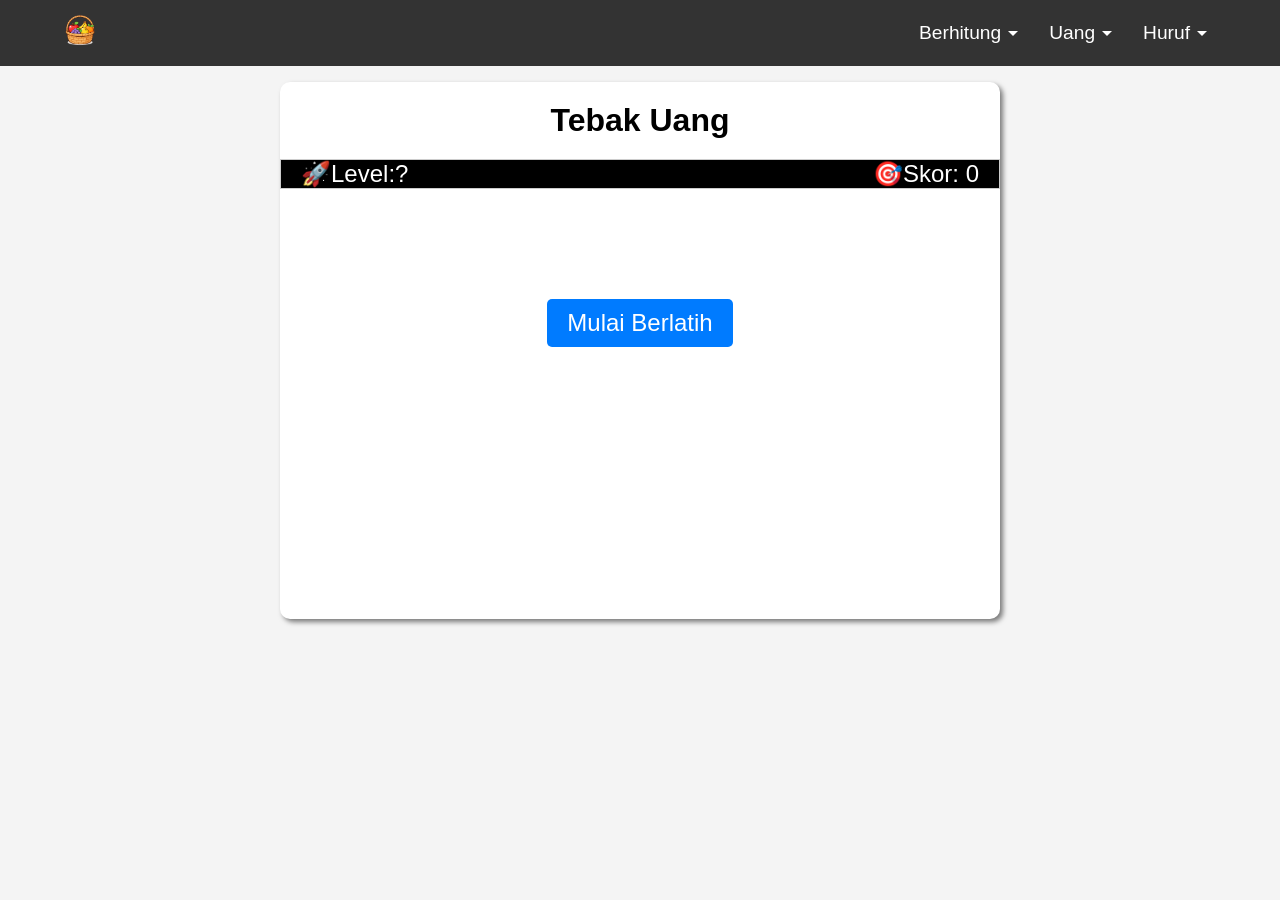
<file: uang.html>
<!DOCTYPE html>
<html lang="en">

<head>
    <meta charset="UTF-8">
    <meta name="viewport" content="width=device-width, initial-scale=1.0">
    <title>Berhitung</title>
    <link rel="stylesheet" href="style.css">
    <style>

    .uangdiv{
        display: flex;
        justify-content: center;
        align-items: center;
        flex-wrap: wrap;
        gap:12px;
    }
    .uangdiv.hilang{
        display: none;
    }
    .uang-btn{
        max-width: 150px;
        cursor: pointer;
        transition: 0.3s;
    }
 
    .uang-btn:active {
    transform: scale(0.9);
    }
    
    </style>
</head>

<body>
    <nav class="navbar">
        <div class="container">
            <div class="logo">
                <img src="keranjang.png" alt="">
            </div>
            <div class="laysubmenu">
                <div class="dropdown">
                    <button class="dropbtn" onclick="show(this)">
                        <span>Berhitung</span>
                        <svg xmlns="http://www.w3.org/2000/svg" height="24px" viewBox="0 -960 960 960" width="24px"
                            fill="#5f6368">
                            <path d="M480-360 280-560h400L480-360Z" />
                        </svg></button>
                    <div class="dropdown-content">
                        <div>
                            <ul>
                                <li><a href="index.html" class="active">🔢Hitung Buah</a></li>
                                <li><a href="tambah.html">➕Penjumlahan</a></li>
                                <li><a href="kurang.html">➖Pengurangan</a></li>
                            </ul>
                        </div>
                    </div>
                </div>

                <div class="dropdown">
                    <button class="dropbtn" onclick="show(this)">
                        <span>Uang</span>
                        <svg xmlns="http://www.w3.org/2000/svg" height="24px" viewBox="0 -960 960 960" width="24px"
                            fill="#5f6368">
                            <path d="M480-360 280-560h400L480-360Z" />
                        </svg>
                    </button>

                    <div class="dropdown-content">
                        <div>
                            <ul>
                            <li><a href="uang.html">💸Tebak Uang</a></li>
                            <li><a href="jmluang.html">💰Jumlah Uang</a></li>
                            
                            </ul>
                        </div>
                    </div>

                </div>

                <div class="dropdown">
                    <button class="dropbtn" onclick="show(this)">
                        <span>Huruf</span>
                        <svg xmlns="http://www.w3.org/2000/svg" height="24px" viewBox="0 -960 960 960" width="24px"
                            fill="#5f6368">
                            <path d="M480-360 280-560h400L480-360Z" />
                        </svg>
                    </button>
                    <div class="dropdown-content">
                        <div>
                            <ul>
                            <li><a href="tebakhuruf.html">Tebak Huruf</a></li>
                            <li><a href="#">Eja Kata</a></li>
                            </ul>
                        </div>
                    </div>
                </div>
            </div>

            <div class="hamburger">
                <span></span>
                <span></span>
                <span></span>
            </div>
        </div>
    </nav>
    <main>
        <h1>Tebak Uang</h1>
        <div class="submenu">
            <div class="leveldiv">
                <label for="level">🚀Level:?</label>                
            </div>
            <div id="info-skor">🎯Skor: 0</div>
        </div>
        <div class="main-content">
            
            <div class="dflex"><button id="next" class="btn btn-primary">Mulai Berlatih</button></div>
            <div class="uangdiv hilang">
                <img class="uang-btn" src="uang/1ribu.jpg" data-nominal="1000">
                <img class="uang-btn" src="uang/2ribu.jpg" data-nominal="2000">
                <img class="uang-btn" src="uang/5ribu.jpg" data-nominal="5000">
                <img class="uang-btn" src="uang/10ribu.jpg" data-nominal="10000">
                <img class="uang-btn" src="uang/20ribu.jpg" data-nominal="20000">
                <img class="uang-btn" src="uang/50ribu.jpg" data-nominal="50000">
                <img class="uang-btn" src="uang/100ribu.jpg" data-nominal="100000">
            </div>
            <div class="response hilang">👎🏻 salah</div>
            <div class="soal-emoji dflex hilang">

                <div class="laytambah"></div>
            </div>
            <div class="pilihan dflex hilang">
                <button class="btnpilihan btn">2</button>
                <button class="btnpilihan btn">3</button>
                <button class="btnpilihan btn">4</button>
                <button class="btnpilihan btn">5</button>
            </div>
        </div>
    </main>
    <script src="script.js"></script>
    <script>
        const next = document.getElementById('next')
        const uang=[
            {1000:'1ribu'},        
            {2000:'2ribu'},
            {5000:'5ribu'},
            {10000:'10ribu'},
            {20000:'20ribu'},
            {50000:'50ribu'},
            {100000:'100ribu'}
        ]
        uangArray = [1000,2000,5000,10000,20000,50000,100000]
        let index = 0
        const emoji = document.querySelector('.soal-emoji')
        const pilihan = document.querySelector(".pilihan")
        const infoSkor = document.getElementById("info-skor")
        const response =document.querySelector(".response")
        const laytambah=document.querySelector(".laytambah")
        const uangdiv=document.querySelector(".uangdiv")
        
        let skor = 0        
        let curlevel = 1       
        let soal_acak = shuffleArray(uangArray)
        let index_soal = 0
        //const tingkat = document.querySelector('#tingkat')
        

function tungguKlik(element) {
    return new Promise(resolve => {
        element.addEventListener("click", function handler(e) {
            element.removeEventListener("click", handler); // biar hanya 1x
            resolve(e); // kirim event klik
        });
    });
}

async function pilihUang() {
    const semuaUang = document.querySelectorAll(".uang-btn");

    // ubah jadi array promise (semua tombol bisa diklik)
    const promises = [...semuaUang].map(el => tungguKlik(el));

    // tunggu salah satu diklik
    const hasil = await Promise.race(promises);

    const nominal = hasil.target.dataset.nominal;

    return nominal;
}
async function mulaiSoal() {
    uangdiv.classList.remove("hilang")
    next.classList.add("hilang")
    if (index_soal >= soal_acak.length) {
    await speak("selamat kamu telah menyelesaikan permainan ini")
    return;
    

}
    const jawabanBenar = soal_acak[index_soal];

    speak(`manakah uang ${jawabanBenar} rupiah`);

    const pilihanUser = await pilihUang();

    cekJawaban(Number(pilihanUser), jawabanBenar);
}

next.addEventListener("click",mulaiSoal)
     
        function shuffleArray(array) {
            for (let i = array.length - 1; i > 0; i--) {
                let j = Math.floor(Math.random() * (i + 1));
                // Tukar elemen
                [array[i], array[j]] = [array[j], array[i]];
            }
            return array;
        }


function delay(ms) {
    return new Promise(resolve => setTimeout(resolve, ms));
}
        

        async function cekJawaban(pilih, benar) {
            if (pilih === benar) {
                index_soal++
                skor++
                infoSkor.innerHTML = `🎯Skor: ${skor}`
                //document.querySelector(".skor").textContent = `🎯skor: ${skor}`
                await delay(300);
                uangdiv.classList.add("hilang")
                response.innerHTML="👍🏻Benar"
                response.classList.remove("hilang")
                await speak(`hebat, jawaban kamu benar`)
                response.classList.add("hilang")                
                next.click()
            }
            else {
                await delay(300);
                uangdiv.classList.add("hilang")
                response.innerHTML="👎🏻Salah"
                response.classList.remove("hilang")
                await speak("Jawaban salah, coba lagi!")
                response.classList.add("hilang")
                await mulaiSoal()
                

            }

        }


        function speak(text) {
            return new Promise((resolve) => {
                const u = new SpeechSynthesisUtterance(text);
                u.lang = "id-ID";
                u.rate = 1;
                u.pitch = 1;
                u.volume = 1;

                u.onend = () => {
                    resolve(); // selesai berbicara
                };

                speechSynthesis.cancel();
                speechSynthesis.speak(u);
            });
        }

        speak("Halo ibrahim abdulah haris. mari kita bermain tebak uang, silahkan klik tombol mulai untuk memulai permainan")
    </script>
</body>

</html>
</file>
<file: style.css>
* {
    box-sizing: border-box;
}

body {
    font-family: Arial, sans-serif;
    margin: 0;
    padding: 0;
    background-color: #f4f4f4;
}
.logo img{
    width: 40px;
}
.navbar{
    background-color:#333;
    color: white;
    position: relative;
    font-size: 1.5rem;
}
.container{
    display: flex;
    justify-content: space-between;
    align-items: center;
    padding: 10px 20px;
    max-width: 1200px;
    margin-inline: auto;
    color:white;
    a{
        color: white;
    }
}

.laysubmenu{
    display: flex;
    gap:12px
}

.dropdown{
    position: relative;
}
.dropbtn{
    width: 100%;
    display: flex;
    align-items: center;
    justify-content: start;
    font-size: 1.2rem;
    color:white;
    background-color: #333;
    border: none;
    cursor: pointer;
    >svg{
        fill: white;
        transition: rotate 0.3s ease;
    }
}
.dropbtn:hover{
    background-color: black;
}

.dropdown-content{
    display: grid;
    grid-template-rows: 0fr;
    position: absolute;
    z-index: 100;
    background-color:#333;
    width: max-content;
    opacity:0;
    transition:grid-template-rows 0.3s ease, opacity 0.3s ease;
    >div{
        overflow: hidden;
        
    }
}


.dropdown-content ul{
    list-style: none;
    padding: 0px;
    margin: 0;
    color: #000;
}
.dropdown-content li{
    font-size: 1rem;
}
.dropdown-content a{
    padding: 10px;
    display: flex;
    font-size: 1.2rem;
    color: rgba(255,255,255,0.7);
    text-decoration: none;
}
.dropdown-content a:hover{
    background-color: black;
    color: white;
}

.dropdown-content.show {
    grid-template-rows: 1fr;
    opacity: 1;
   
}
.dropbtn svg.rotate{
    rotate: 180Deg;
}

.hamburger {
    display: none;
    flex-direction: column;
    cursor: pointer;
    gap: 5px;
}


.hamburger span {
    width: 25px;
    height: 3px;
    background-color: white;
    transition: all 0.3s;
}
.hilang{
    display: none;
}

main {
    width: min(90%, 720px);
    margin-inline: auto;
    margin-top: 1rem;
    background: white;
    border-radius:10px;
    box-shadow: 3px 3px 5px rgba(0,0,0,0.5);
    min-height: 400px;
}

main h1{
    padding: 20px;
    margin: 0;
    text-align: center;
}
main .main-content{
    padding: 20px;
    min-height: 400px;
}

.submenu {
    display: flex;
    padding: 0 20px;
    justify-content: space-between;
    align-items: center;
    margin-bottom: 30px;
    border: 1px solid #ccc;
    background-color: #000;
    color: white;
    font-size: 1.5rem;
}

.btn {
    padding: 10px 20px;
    background-color: #007bff;
    color: white;
    border: none;
    border-radius: 5px;
    cursor: pointer;
    font-family: Arial, Helvetica, sans-serif;
    font-size: 1.5rem;
    user-select: none;
    transition: background-color 0.3s, transform 0.1s;
}

.btn:active {
    background-color: #0056b3;
    transform: scale(0.9);
}

.hide {
    display: none;
}

* {
    box-sizing: border-box;
}

body {
    font-family: Arial, sans-serif;
    margin: 0;
    padding: 0;
    background-color: #f4f4f4;
}

.navbar{
    background-color:#333;
    color: white;
    position: relative;
    font-size: 1.5rem;
}
.container{
    padding: 10px 20px;
    max-width: 1200px;
    margin-inline: auto;
    color:white;
    a{
        color: white;
    }
}
.container{
    display: flex;
    justify-content: space-between;
}
.laysubmenu{
    display: flex;
    gap:12px
}

.dropdown{
    position: relative;
}
.dropbtn{
    width: 100%;
    display: flex;
    align-items: center;
    justify-content: start;
    font-size: 1.2rem;
    color:white;
    background-color: #333;
    border: none;
    cursor: pointer;
    >svg{
        fill: white;
        transition: rotate 0.3s ease;
    }
}
.dropbtn:hover{
    background-color: black;
}

.dropdown-content{
    display: grid;
    grid-template-rows: 0fr;
    position: absolute;
    z-index: 100;
    background-color:#333;
    width: max-content;
    opacity:0;
    transition:grid-template-rows 0.3s ease, opacity 0.3s ease;
    >div{
        overflow: hidden;
        
    }
}


.dropdown-content ul{
    list-style: none;
    padding: 0px;
    margin: 0;
    color: #000;
}
.dropdown-content li{
    font-size: 1rem;
}
.dropdown-content a{
    padding: 10px;
    display: flex;
    font-size: 1.2rem;
    color: rgba(255,255,255,0.7);
    text-decoration: none;
}
.dropdown-content a:hover{
    background-color: black;
    color: white;
}

.dropdown-content.show {
    grid-template-rows: 1fr;
    opacity: 1;
   
}
.dropbtn svg.rotate{
    rotate: 180Deg;
}

.hamburger {
    display: none;
    flex-direction: column;
    cursor: pointer;
    gap: 5px;
}


.hamburger span {
    width: 25px;
    height: 3px;
    background-color: white;
    transition: all 0.3s;
}
.hilang{
    display: none;
}

main {
    width: min(90%, 720px);
    margin-inline: auto;
    margin-top: 1rem;
    background: white;
    border-radius:10px;
    box-shadow: 3px 3px 5px rgba(0,0,0,0.5);
    min-height: 400px;
}

main h1{
    padding: 20px;
    margin: 0;
    text-align: center;
}
main .main-content{
    padding: 20px;
    min-height: 400px;
}

.submenu {
    display: flex;
    padding: 0 20px;
    justify-content: space-between;
    align-items: center;
    margin-bottom: 30px;
    border: 1px solid #ccc;
    background-color: #000;
    color: white;
    font-size: 1.5rem;
}

.btn {
    padding: 10px 20px;
    background-color: #007bff;
    color: white;
    border: none;
    border-radius: 5px;
    cursor: pointer;
    font-family: Arial, Helvetica, sans-serif;
    font-size: 1.5rem;
    user-select: none;
    transition: background-color 0.3s, transform 0.1s;
}

.btn:active {
    background-color: #0056b3;
    transform: scale(0.9);
}

.hide {
    display: none;
}

.dflex {
    display: flex;
    justify-content: center;
    align-items: center;
    gap: 10px;
}

#level {
    padding: 5px 10px;
    border-radius: 3px;
    border: 2px solid #afbeca;
    background: #040505;
    font-weight: bold;
    font-size: 1.5rem;
    color: white;
}

.soal-emoji{
    background-color: white;
    padding:15px;
    display: flex;
    justify-content: center;
    align-items: center;
    margin:1rem 0;
    flex-wrap: wrap;
    >div{
        user-select: none;
    }    
}
.laytambah{
    width: 100%;
    display: grid;
    grid-template-columns: 1fr 40px 1fr;
    align-items: center;
}

.pilihan{
    margin-top: 2.5rem;
}
.soal-teks{
    grid-template-columns: 1fr 40px 1fr;
    font-size: 40px;
    text-align: center;
}
.soal-emoji.hilang, .pilihan.hilang{
    display: none;
}
.emoji-box{
    cursor: pointer;
    opacity:1;
    transition: scale 0.3s ease , opacity 0.3s ease;
}
.emoji-box.transparan{
    opacity: 0.1;
    transform: scale(0.9);
}
.kiri,.kanan{
    display: flex;
    flex-wrap: wrap;
    align-items: center;
    font-size: 36px;
}
.kiri{
    justify-content: end;
}
.kanan{
    justify-content:start;
}

.overlay{
    position: relative;
    font-size: 4rem;
}
.overlay-angka{
    position:absolute;
    top:50%;
    left: 50%;
    transform: translate(-50%,-50%);
}
.overlay-angka{
    z-index: 100;
}
.overlay svg{
    width: 100px;
    height: 100px;
}
#next{
    margin-top: 60px;
}

.response{
    text-align: center;
    font-size: 4rem;
    margin-top: 50px;
}

@media (max-width: 768px) {
    .laysubmenu{
        display: none;
        
        flex-direction: column;
        position: absolute;
        gap:0;
        top:50px;
        left: 0;
        width: 100%;
        margin-inline:auto;
        background-color: white;     
    }
    .dropbtn{
        padding: 10px 20px;
    }
    .laysubmenu.active{
        display: flex;
    }
    .dropdown{
        width: 100%;
    }
    .dropdown-content{
        width: 100%;
        position: relative;
        padding: 0 40px;        
    }
    .hamburger {
        display: flex;

    }

     /* Animasi hamburger */
    .hamburger.active span:nth-child(1) {
        transform: rotate(45deg) translate(5px, 5px);
    }

    .hamburger.active span:nth-child(2) {
        opacity: 0;
    }

    .hamburger.active span:nth-child(3) {
        transform: rotate(-45deg) translate(7px, -7px);
    }
    .hamburger.active .laysubmenu{
        display: none;
    }

}

#level {
    padding: 5px 10px;
    border-radius: 3px;
    border: 2px solid #afbeca;
    background: #040505;
    font-weight: bold;
    font-size: 1.5rem;
    color: white;
}

.soal-emoji{
    background-color: white;
    padding:15px;
    display: flex;
    justify-content: center;
    align-items: center;
    margin:1rem 0;
    flex-wrap: wrap;
    >div{
        user-select: none;
    }    
}
.laytambah{
    width: 100%;
    display: grid;
    grid-template-columns: 1fr 40px 1fr;
    align-items: center;
}

.pilihan{
    margin-top: 2.5rem;
}
.soal-teks{
    grid-template-columns: 1fr 40px 1fr;
    font-size: 40px;
    text-align: center;
}
.soal-emoji.hilang, .pilihan.hilang{
    display: none;
}
.emoji-box{
    cursor: pointer;
    opacity:1;
    transition: scale 0.3s ease , opacity 0.3s ease;
}
.emoji-box.transparan{
    opacity: 0.1;
    transform: scale(0.9);
}
.kiri,.kanan{
    display: flex;
    flex-wrap: wrap;
    align-items: center;
    font-size: 36px;
}
.kiri{
    justify-content: end;
}
.kanan{
    justify-content:start;
}

.overlay{
    position: relative;
    font-size: 4rem;
}
.overlay-angka{
    position:absolute;
    top:50%;
    left: 50%;
    transform: translate(-50%,-50%);
}
.overlay-angka{
    z-index: 100;
}
.overlay svg{
    width: 100px;
    height: 100px;
}
#next{
    margin-top: 60px;
}

.response{
    text-align: center;
    font-size: 4rem;
    margin-top: 50px;
}

@media (max-width: 768px) {
    .laysubmenu{
        display: none;
        
        flex-direction: column;
        position: absolute;
        gap:0;
        top:50px;
        left: 0;
        width: 100%;
        margin-inline:auto;
        background-color: white;     
    }
    .dropbtn{
        padding: 10px 20px;
    }
    .laysubmenu.active{
        display: flex;
    }
    .dropdown{
        width: 100%;
    }
    .dropdown-content{
        width: 100%;
        position: relative;
        padding: 0 40px;        
    }
    .hamburger {
        display: flex;

    }

     /* Animasi hamburger */
    .hamburger.active span:nth-child(1) {
        transform: rotate(45deg) translate(5px, 5px);
    }

    .hamburger.active span:nth-child(2) {
        opacity: 0;
    }

    .hamburger.active span:nth-child(3) {
        transform: rotate(-45deg) translate(7px, -7px);
    }
    .hamburger.active .laysubmenu{
        display: none;
    }

}
</file>
